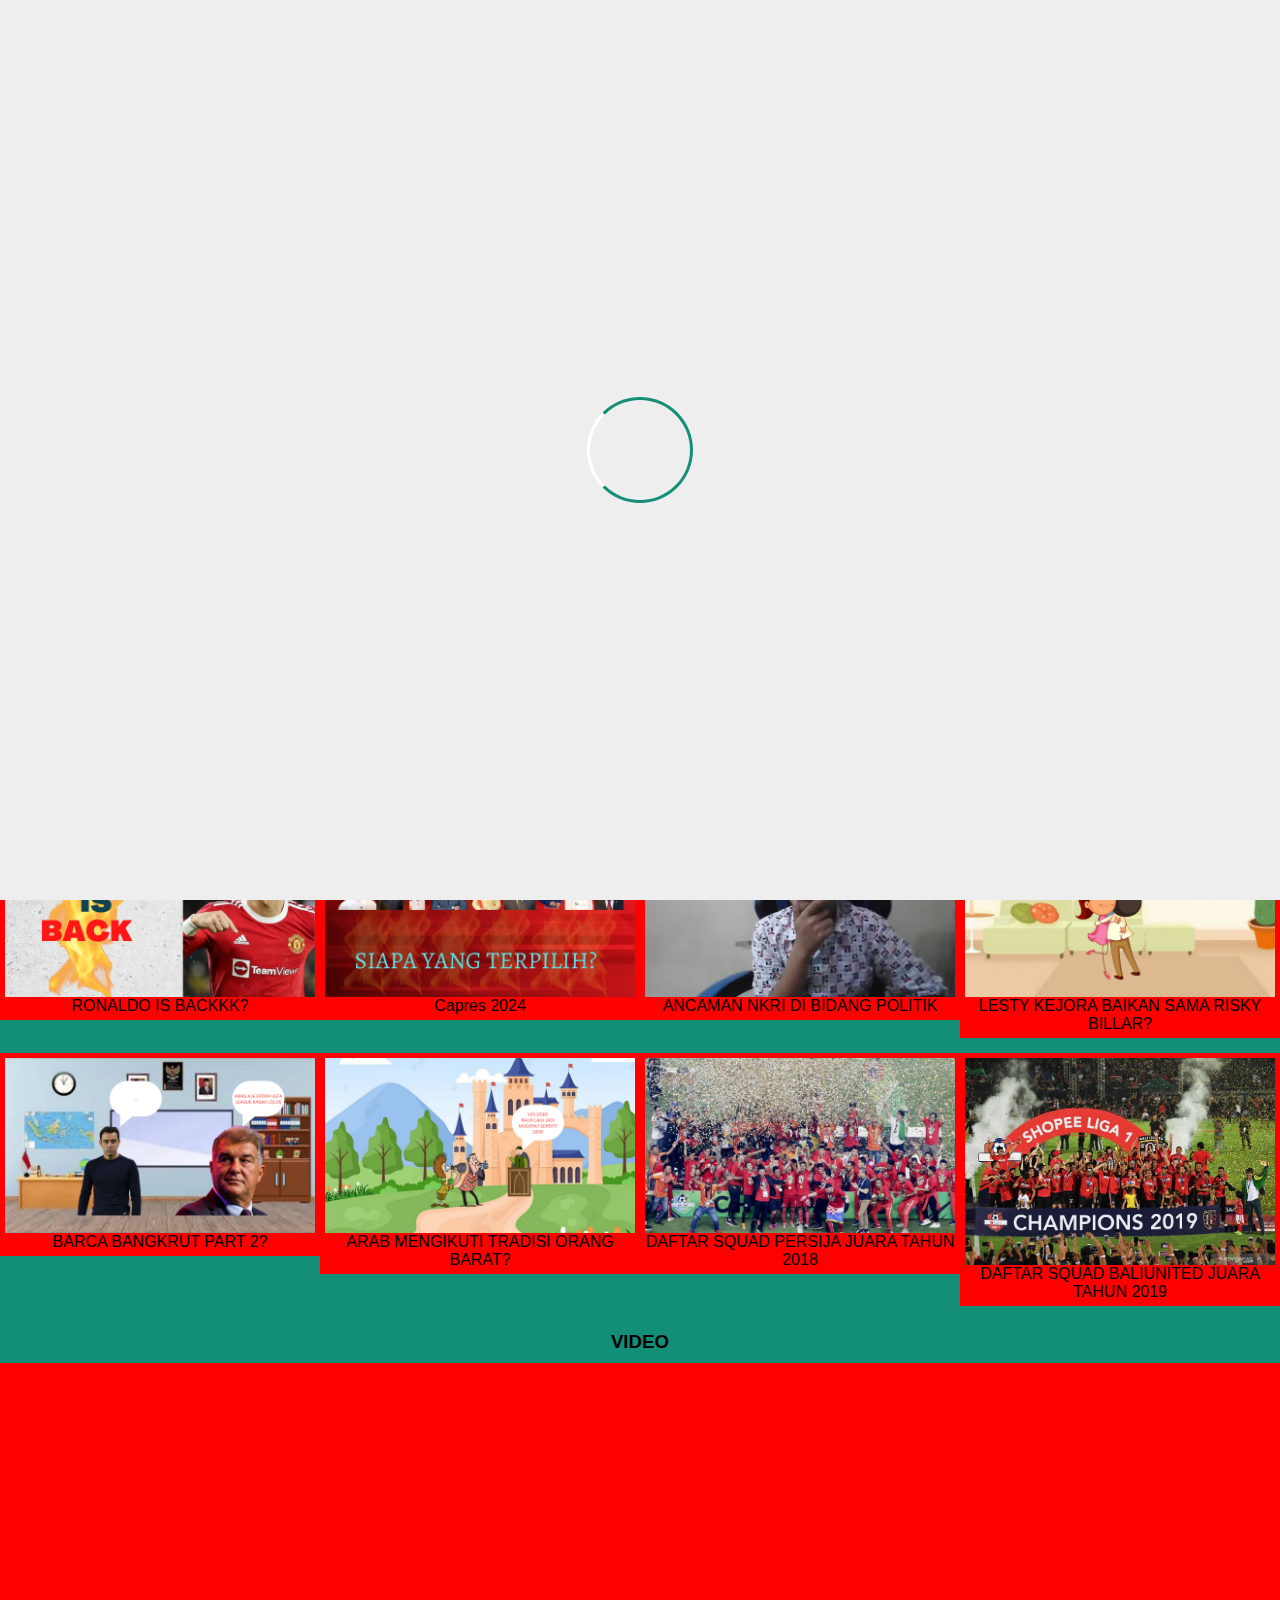
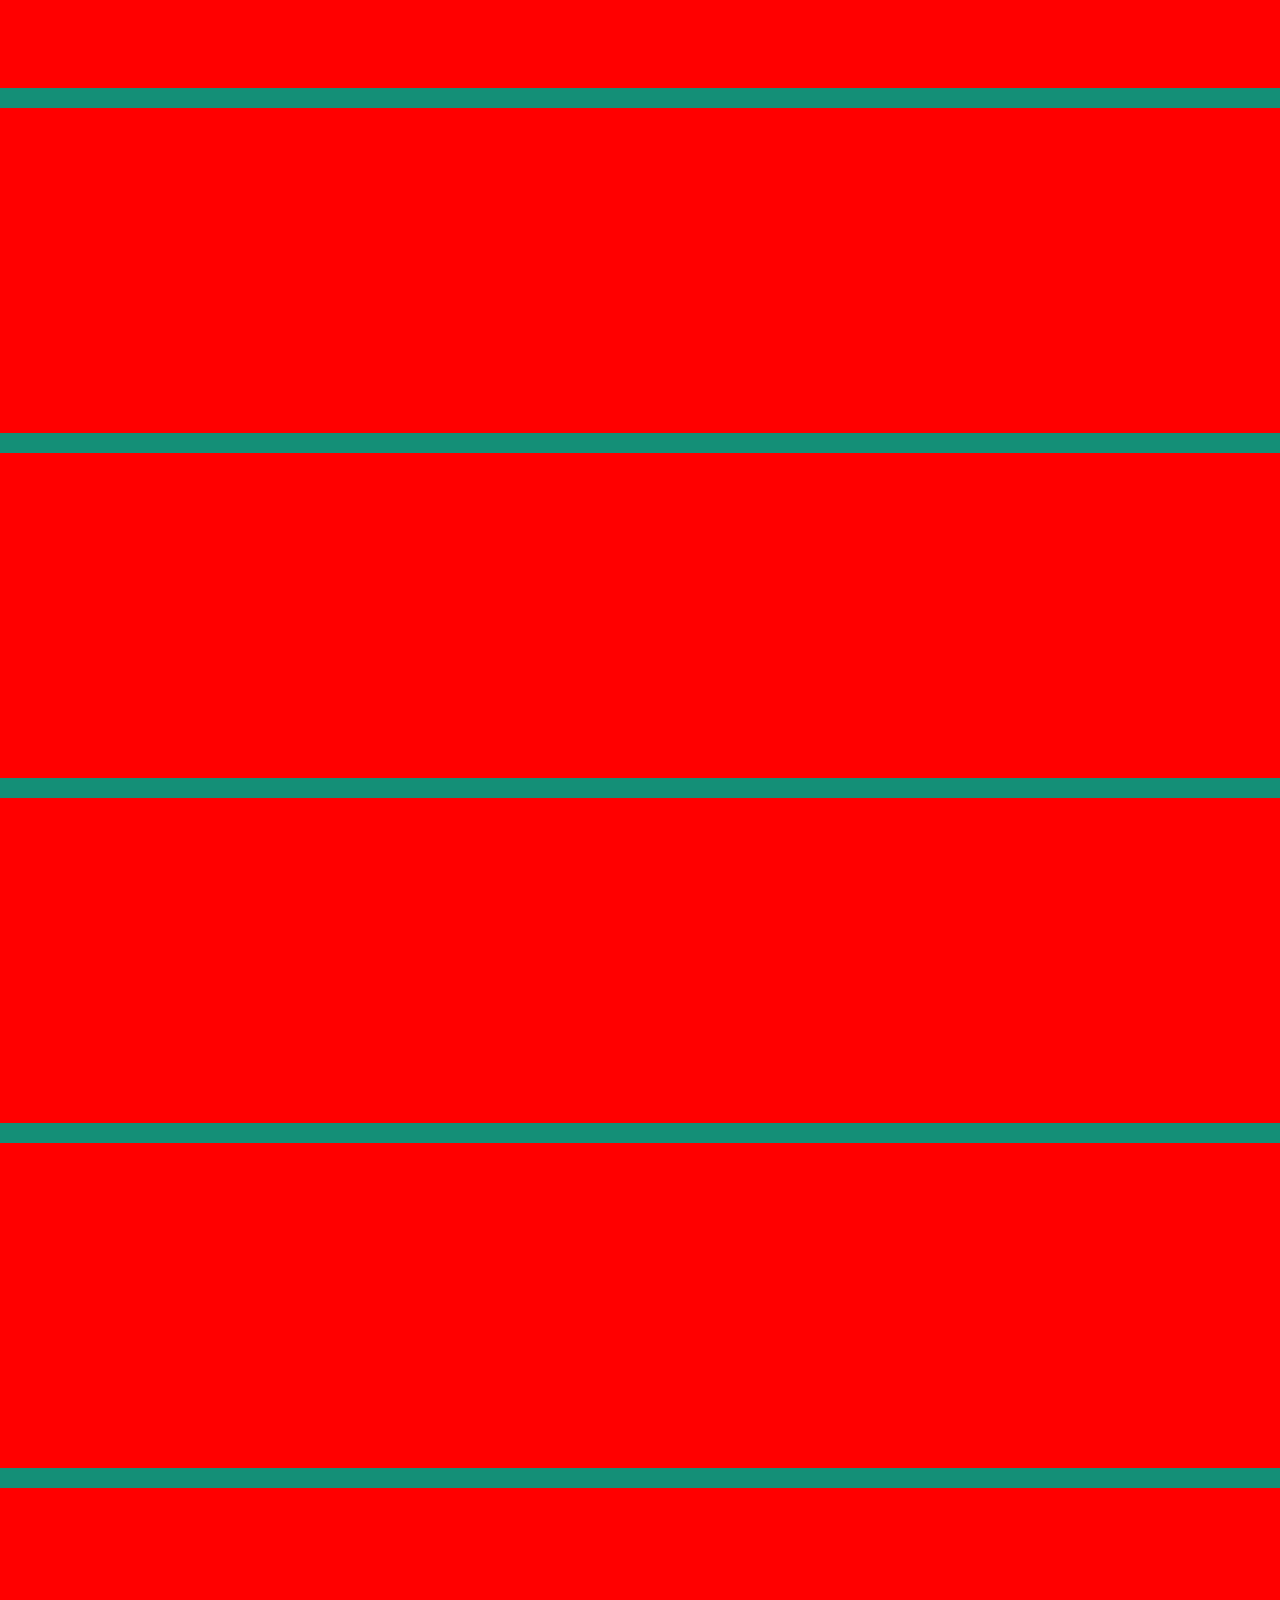
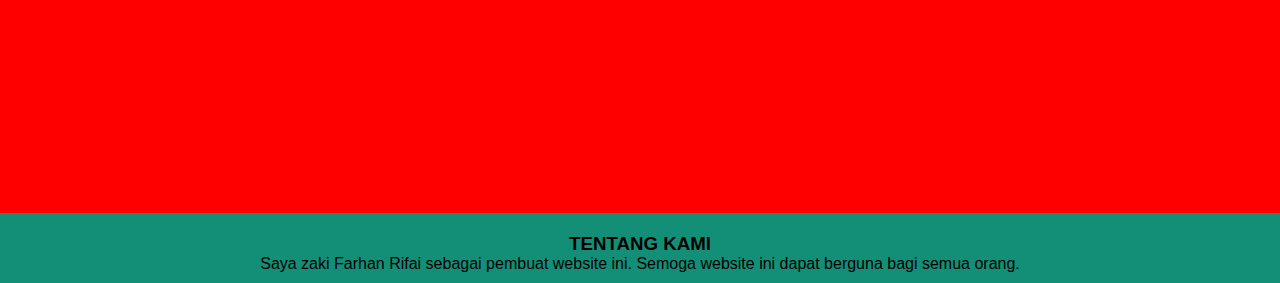
<file: index.html>
<html>
    <head>
        <meta charset="utf-8">
        <meta name="viewport" content="width=device-width, initial-scale=1">
        <title>YT ZF GAMING</title>
        <link rel="stylesheet" type="text/css" href="css/style.css"> 
        <link rel="stylesheet" type="text/css" href="https://cdnjs.cloudflare.com/ajax/libs/font-awesome/6.2.0/css/all.min.css">
        <script src="https://code.jquery.com/jquery-3.6.1.min.js" integrity="sha256-o88AwQnZB+VDvE9tvIXrMQaPlFFSUTR+nldQm1LuPXQ=" crossorigin="anonymous"></script>
    </head>
    <body>
        <div class="bg-loader">
            <div class="loader"></div>
        </div>

        <div class="medsos">
           <div class="container">
              <ul> 
                <li><a href="#"><i class="fa-brands fa-facebook"></i></a></li>
                <li><a href="https://www.youtube.com/channel/UCWERu6QM6UQXnsrnfQktFSQ"><i class="fa-brands fa-youtube"></i></a></li>
                <li><a href="#"><i class="fa-brands fa-instagram"></i></a></li>
              </ul>
           </div>
        </div>
        <header>
            <div class="container">
                <h1><a href="index.html">YT ZF GAMING</a></h1>
                <ul>
                    <li class="active"><a href="index.html">HOME</a></li>
                    <li><a href="berita.html">BERITA</a></li>
                    <li><a href="video.html">VIDEO</a></li>
                    <li><a href="tentangkami.html">TENTANG KAMI</a></li>
                </ul>
            </div>
        </header>

        <section class="banner">
            <h2>Welcome to my website</h2>
        </section>

        <section class="berita">
            <div class="container"></div>
            <h3>BERITA</h3>
            <div class="col-4">
                <a href="beritaronaldo.html">
                    <img src="asset/mu.png">
                    <span>RONALDO IS BACKKK?</span>
                </a>
            </div>

            <div class="col-4">
                <a href="beritacapres.html">
                    <img src="asset/CAPRES 2024.png">
                    <span>Capres 2024</span>
                </a>
            </div>

            <div class="col-4">
                <a href="beritaancamannkri.html">
                    <img src="asset/mq1.webp">
                    <span>ANCAMAN NKRI DI BIDANG POLITIK </span>
                </a>
            </div>

            <div class="col-4">
                <a href="beritalesty.html">
                    <img src="asset/risky billar.png">
                    <span>LESTY KEJORA BAIKAN SAMA RISKY BILLAR?</span>
                </a>           
            </div>

            <div class="col-4">
                <a href="beritabarca.html">
                    <img src="asset/barca.png">
                    <span>BARCA BANGKRUT PART 2?</span>
                </a>
            </div>

            <div class="col-4">
                <a href="beritaarab.html">
                    <img src="asset/arab.png">
                    <span>ARAB MENGIKUTI TRADISI ORANG BARAT?</span>
                </a>
            </div>

            <div class="col-4">
                <a href="beritapersija.html">
                    <img src="asset/persija.jpeg">
                    <span>DAFTAR SQUAD PERSIJA JUARA TAHUN 2018</span>
                </a>
            </div>

            <div class="col-4">
                <a href="beritabali.html">
                    <img src="asset/bali.jpg">
                    <span>DAFTAR SQUAD BALIUNITED JUARA TAHUN 2019</span>
                </a>
            </div>
        </section>

        <section class="video">
            <div class="container"></div>
            <h3>VIDEO</h3>
            <div class="col-5">
                <a href="">
                    <iframe width="560" height="315" src="https://www.youtube.com/embed/956s4aoU8T8" title="YouTube video player" frameborder="0" allow="accelerometer; autoplay; clipboard-write; encrypted-media; gyroscope; picture-in-picture" allowfullscreen></iframe>
                </a>
            </div>
            <div class="col-5">
                <a href="">
                    <iframe width="560" height="315" src="https://www.youtube.com/embed/5KJbfVk_378" title="YouTube video player" frameborder="0" allow="accelerometer; autoplay; clipboard-write; encrypted-media; gyroscope; picture-in-picture" allowfullscreen></iframe>
                </a>
            </div>
            <div class="col-5">
                <a href="">
                    <iframe width="560" height="315" src="https://www.youtube.com/embed/qS1G96sjR0w" title="YouTube video player" frameborder="0" allow="accelerometer; autoplay; clipboard-write; encrypted-media; gyroscope; picture-in-picture" allowfullscreen></iframe>
                </a>
            </div>
            <div class="col-5">
                <a href="">
                    <iframe width="560" height="315" src="https://www.youtube.com/embed/-eLcybz4a-Q" title="YouTube video player" frameborder="0" allow="accelerometer; autoplay; clipboard-write; encrypted-media; gyroscope; picture-in-picture" allowfullscreen></iframe>
                </a>
            </div>
            <div class="col-5">
                <a href="">
                    <iframe width="560" height="315" src="https://www.youtube.com/embed/WLFjy0ng3jM" title="YouTube video player" frameborder="0" allow="accelerometer; autoplay; clipboard-write; encrypted-media; gyroscope; picture-in-picture" allowfullscreen></iframe>
                </a>
            </div>
            <div class="col-5">
                <a href="">
                    <iframe width="560" height="315" src="https://www.youtube.com/embed/gnER1y_ZjmU" title="YouTube video player" frameborder="0" allow="accelerometer; autoplay; clipboard-write; encrypted-media; gyroscope; picture-in-picture" allowfullscreen></iframe>
                </a>
            </div>
            <div class="col-5">
                <a href="">
                    <iframe width="560" height="315" src="https://www.youtube.com/embed/5X0oBlM9BLc" title="YouTube video player" frameborder="0" allow="accelerometer; autoplay; clipboard-write; encrypted-media; gyroscope; picture-in-picture" allowfullscreen></iframe>                </a>
            </div>
            <div class="col-5">
                <a href="">
                    <iframe width="560" height="315" src="https://www.youtube.com/embed/BdK6mkuXHDU" title="YouTube video player" frameborder="0" allow="accelerometer; autoplay; clipboard-write; encrypted-media; gyroscope; picture-in-picture" allowfullscreen></iframe>
            </div>
            <div class="col-5">
                <a href="">
                    <iframe width="560" height="315" src="https://www.youtube.com/embed/7YsBcDqOoFM" title="YouTube video player" frameborder="0" allow="accelerometer; autoplay; clipboard-write; encrypted-media; gyroscope; picture-in-picture" allowfullscreen></iframe>
                </a>
            </div>
            <div class="col-5">
                <a href="">
                    <iframe width="560" height="315" src="https://www.youtube.com/embed/qBaZ_fW-xcE" title="YouTube video player" frameborder="0" allow="accelerometer; autoplay; clipboard-write; encrypted-media; gyroscope; picture-in-picture" allowfullscreen></iframe>
                </a>
            </div>
            <div class="col-5">
                <a href="">
                    <iframe width="560" height="315" src="https://www.youtube.com/embed/bUBTjmoJ6lA" title="YouTube video player" frameborder="0" allow="accelerometer; autoplay; clipboard-write; encrypted-media; gyroscope; picture-in-picture" allowfullscreen></iframe>                </a>
            </div>
            <div class="col-5">
                <a href="">
                    <iframe width="560" height="315" src="https://www.youtube.com/embed/I41B1plolEk" title="YouTube video player" frameborder="0" allow="accelerometer; autoplay; clipboard-write; encrypted-media; gyroscope; picture-in-picture" allowfullscreen></iframe>                </a>
            </div>
        </section>
        
        <section class="tentangkami">
            <div class="container"></div>
            <h3>TENTANG KAMI</h3> 
            <p>Saya zaki Farhan Rifai sebagai pembuat website ini. Semoga website ini dapat berguna bagi semua orang.</p>
        </section>

        <script type="text/javascript">
            $(document).ready(function(){
                $(".bg-loader").hide();
            })
        </script>
    </body>
</html>
</file>
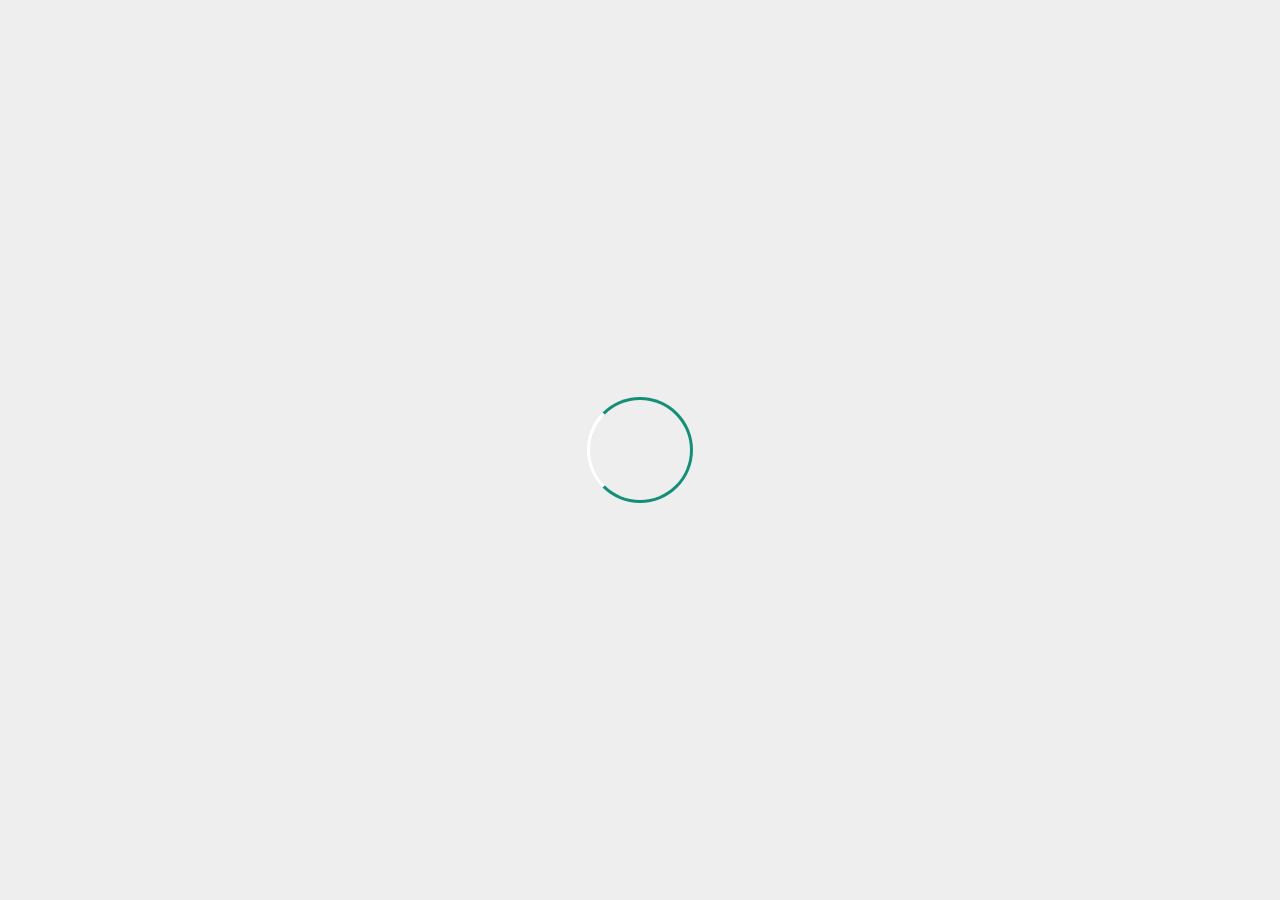
<file: berita.html>
<html>
    <head>
        <meta charset="utf-8">
        <meta name="viewport" content="width=device-width, initial-scale=1">
        <title>YT ZF GAMING</title>
        <link rel="stylesheet" type="text/css" href="css/style.css"> 
        <link rel="stylesheet" type="text/css" href="https://cdnjs.cloudflare.com/ajax/libs/font-awesome/6.2.0/css/all.min.css">
        <script src="https://code.jquery.com/jquery-3.6.1.min.js" integrity="sha256-o88AwQnZB+VDvE9tvIXrMQaPlFFSUTR+nldQm1LuPXQ=" crossorigin="anonymous"></script>
    </head>
    <body>
        <div class="bg-loader">
            <div class="loader"></div>
        </div>

        <div class="medsos">
           <div class="container">
              <ul> 
                <li><a href="#"><i class="fa-brands fa-facebook"></i></a></li>
                <li><a href="https://www.youtube.com/channel/UCWERu6QM6UQXnsrnfQktFSQ"><i class="fa-brands fa-youtube"></i></a></li>
                <li><a href="#"><i class="fa-brands fa-instagram"></i></a></li>
              </ul>
           </div>
        </div>
        <header>
            <div class="container">
                <h1><a href="index.html">YT ZF GAMING</a></h1>
                <ul>
                    <li class="active"><a href="index.html">HOME</a></li>
                    <li><a href="berita.html">BERITA</a></li>
                    <li><a href="video.html">VIDEO</a></li>
                    <li><a href="tentangkami.html">TENTANG KAMI</a></li>
                </ul>
            </div>
        </header>

        <section class="label">
            <div class="container">
                <p>Home/Berita</p>
            </div>
        </section>
        
        <section class="berita">
            <div class="container"></div>
            <h3>BERITA</h3>
            <div class="col-4">
                <a href="beritaronaldo.html">
                    <img src="asset/mu.png">
                    <span>RONALDO IS BACKKK?</span>
                </a>
            </div>

            <div class="col-4">
                <a href="beritacapres.html">
                    <img src="asset/CAPRES 2024.png">
                    <span>Capres 2024</span>
                </a>
            </div>

            <div class="col-4">
                <a href="beritaancamannkri.html">
                    <img src="asset/mq1.webp">
                    <span>ANCAMAN NKRI DI BIDANG POLITIK </span>
                </a>
            </div>

            <div class="col-4">
                <a href="beritalesty.html">
                    <img src="asset/risky billar.png">
                    <span>LESTY KEJORA BAIKAN SAMA RISKY BILLAR?</span>
                </a>           
            </div>

            <div class="col-4">
                <a href="beritabarca.html">
                    <img src="asset/barca.png">
                    <span>BARCA BANGKRUT PART 2?</span>
                </a>
            </div>

            <div class="col-4">
                <a href="beritaarab.html">
                    <img src="asset/arab.png">
                    <span>ARAB MENGIKUTI TRADISI ORANG BARAT?</span>
                </a>
            </div>

            <div class="col-4">
                <a href="beritapersija.html">
                    <img src="asset/persija.jpeg">
                    <span>DAFTAR SQUAD PERSIJA JUARA TAHUN 2018</span>
                </a>
            </div>

            <div class="col-4">
                <a href="beritabali.html">
                    <img src="asset/bali.jpg">
                    <span>DAFTAR SQUAD ITALIA JUARA TAHUN 2020</span>
                </a>
            </div>
        </section>

        </section>

        <script type="text/javascript">
            $(document).ready(function(){
                $(".bg-loader").hide();
            })
        </script>
    </body>
</html>
</file>
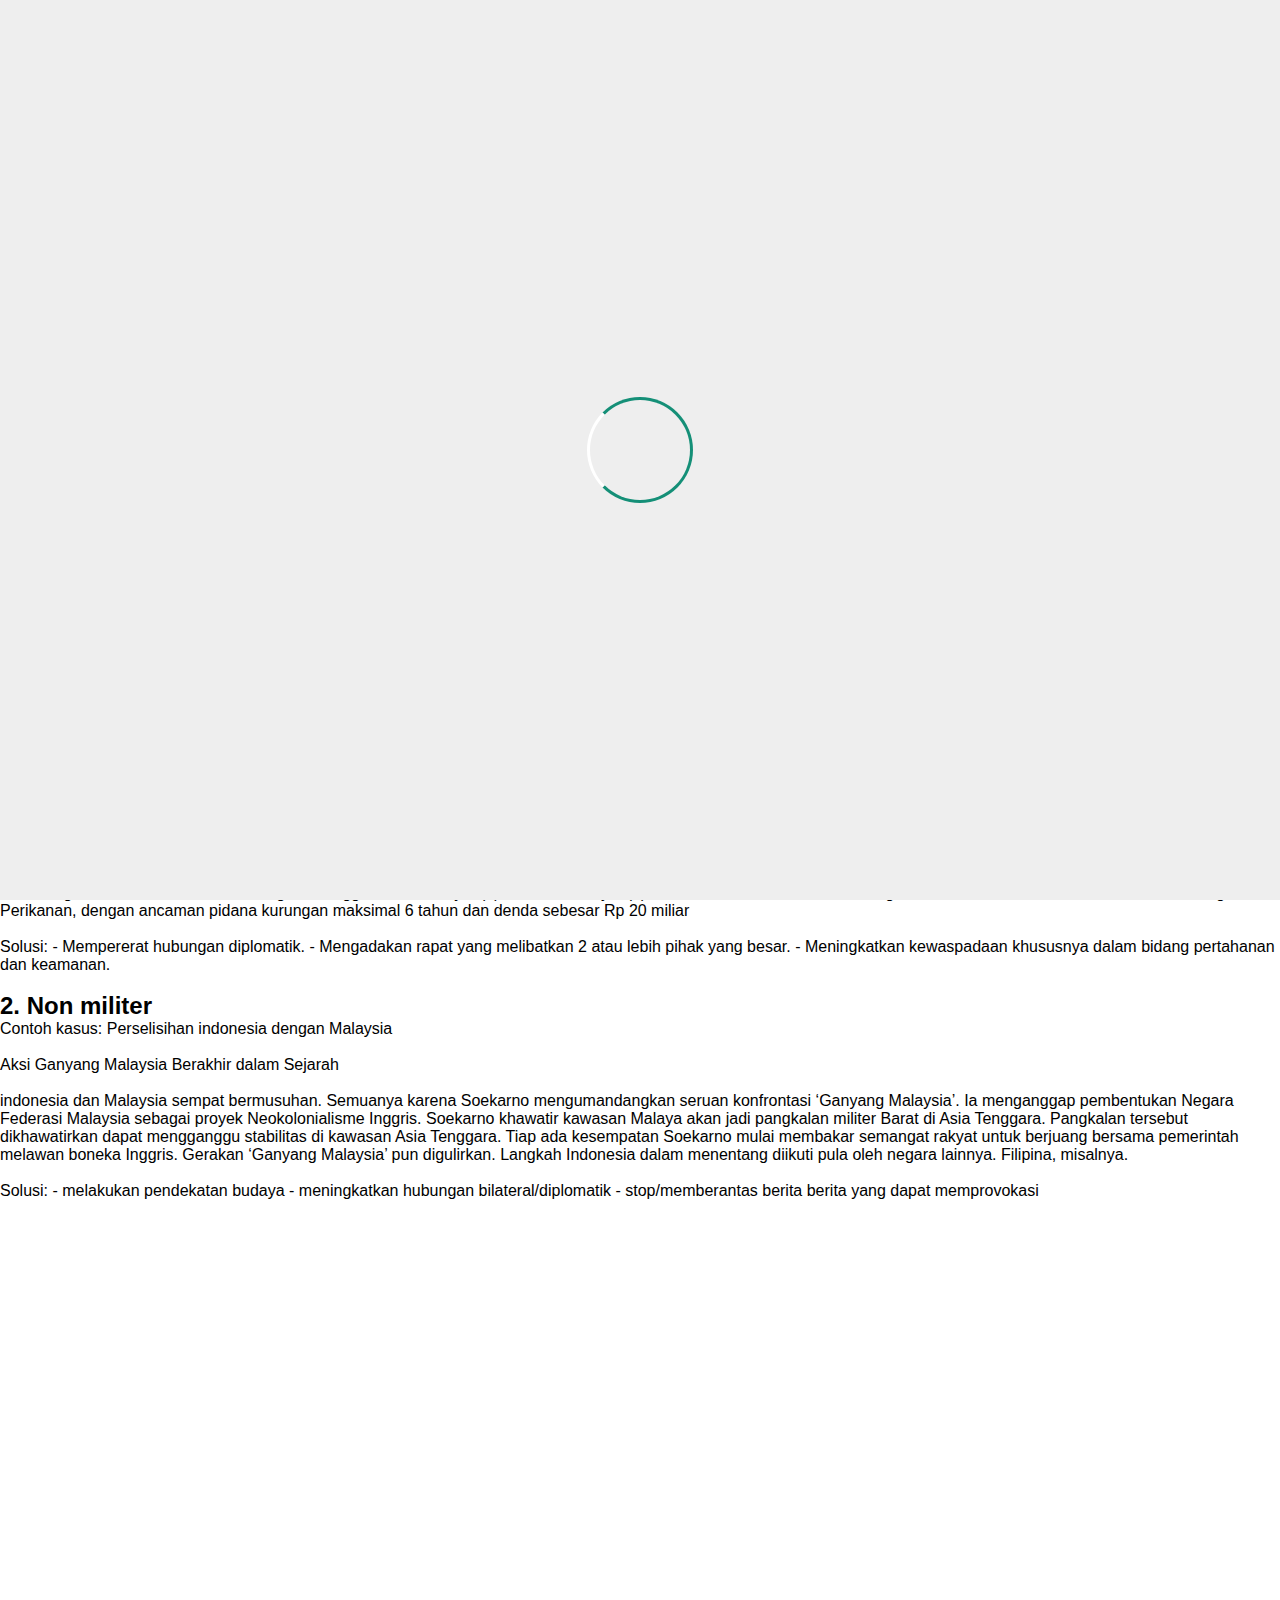
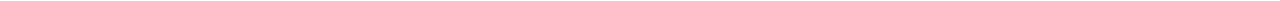
<file: beritaancamannkri.html>
<html>
    <head>
        <meta charset="utf-8">
        <meta name="viewport" content="width=device-width, initial-scale=1">
        <title>ANCAMAN NKRI DI BIDANG POLITIK</title>
        <link rel="stylesheet" type="text/css" href="css/style.css"> 
        <link rel="stylesheet" type="text/css" href="https://cdnjs.cloudflare.com/ajax/libs/font-awesome/6.2.0/css/all.min.css">
        <script src="https://code.jquery.com/jquery-3.6.1.min.js" integrity="sha256-o88AwQnZB+VDvE9tvIXrMQaPlFFSUTR+nldQm1LuPXQ=" crossorigin="anonymous"></script>
    </head>
    <body>
        <div class="bg-loader">
            <div class="loader"></div>
        </div>

        <div class="medsos">
           <div class="container">
              <ul> 
                <li><a href="https://www.facebook.com/profile.php?id=100087425594688"><i class="fa-brands fa-facebook"></i></a></li>
                <li><a href="https://www.youtube.com/channel/UCWERu6QM6UQXnsrnfQktFSQ"><i class="fa-brands fa-youtube"></i></a></li>
                <li><a href="#"><i class="fa-brands fa-instagram"></i></a></li>
              </ul>
           </div>
        </div>
        <header>
            <div class="container">
                <h1><a href="index.html">YT ZF GAMING</a></h1>
                <ul>
                    <li class="active"><a href="index.html">HOME</a></li>
                    <li><a href="berita.html">BERITA</a></li>
                    <li><a href="video.html">VIDEO</a></li>
                    <li><a href="tentangkami.html">TENTANG KAMI</a></li>
                </ul>
            </div>
        </header>
       
        <section class="berita1">
            <div class="container"></div>
            <h3>ANCAMAN NKRI DI BIDANG POLITIK </h3> 
            <br>
            <h1>Ancaman terhadap NKRI dibidang politik dari dalam negri</h1>
            <h2>1. Militer</h2>
            <p>Contoh kasus: kudeta</p>
            <br>
            <p>                  Peristiwa 3 Juli 1946, Upaya Kudeta Pertama di Indonesia </p>
            <br>
            <p>Kala itu, para politisi dan pejuang Indonesia terpecah ke dalam dua kubu. Kubu pertama mendukung langkah diplomasi dengan Belanda, Sedangkan kelompok oposisi, yang memilih untuk mempertahankan kemerdekaan secara militer. Kisruh antara dua kubu meruncing pada pertengahan 1946, yang menimbulkan meletusnya Peristiwa 3 Juli 1946. Peristiwa 3 Juli 1946 adalah upaya kudeta pertama di Indonesia yang dilakukan oleh kalangan republik sendiri, tepatnya oleh kelompok Persatuan Perjuangan. Upaya kudeta Persatuan Perjuangan dilatarbelakangi oleh ketidakpuasan atas kepemimpinan Perdana Menteri Sutan Sjahrir yang dinilai terlalu senang berdiplomasi.  </p>
            <br>
            <p>Solusi:  presiden perlu menggunakan mandat yang diberikan rakyat dengan cara meningkatkan kesejahteraan</p>
            <br>
            <h2>2. Non militer</h1>
            <p>     Contoh kasus: Harga bbm naik </p>
            <br>
            <p>Naik-Turun Harga BBM Sejak Jokowi Jadi Presiden   </p>
            <br>
            <p>pemerintah resmi mengumumkan kenaikan harga produk Bahan Bakar Minyak (BBM) penugasan, subsidi, hingga non subsidi. Penyesuaian harga BBM tersebut berlaku sejak Sabtu (3/9/2022) pukul 14.30 WIB kemarin. Pengumuman kenaikan harga BBM saat ini terbilang cukup mendadak. Pengumuman disampaikan pada Sabtu pukul 13.30 WIB dan langsung berlaku satu jam setelahnya.  Kini harga Pertalite resmi naik dari Rp 7.650 kini menjadi Rp 10.000 per liter, Pertamax naik dari dari Rp 12.500 menjadi Rp 14.500 per liter, dan Solar subsidi naik dari Rp 5.150 menjadi Rp 6.800 per liter. </p>
            <br>
            <p>Solusi: - Pemerintah secara transparan menunjukkan biaya produksi BBM sehingga masyarakat bisa memprediksi kenaikan harga BBM sesuai pendapatan mereka.              
                - Pemerintah bisa menyiapkan energi alternatif lain sebagai pengganti BBM dengan harga terjangkau.        
               - Pemerintah menaikan gaji masyarakt kecil tidak korupsi tidak terulangi kembali pada masa yang akan datang.   </p>
            <br>
            <h1>Ancaman terhadap NKRI dibidang politik dari luar negri</h1>
            <h2>1. Militer</h2>
            <p>Contoh kasus: Sabotase</p>
            <br>
            <p>                    TNI AL Tangkap 2 Kapal Vietnam Bermuatan 15 Ton Ikan di Laut Natuna Utara </p>
            <br>
            <p>TNI Angkatan Laut melalui kapal perang Republik Indonesia (KRI) Cut Nyak Dien-375 menangkap dua kapal ikan asing berbendera Vietnam di Zona Ekonomi Eksklusif Indonesia (ZEEI) di Laut Natuna Utara, Kepulauan Riau, Minggu (24/7/2022). Kedua kapal tersebut ditangkap TNI AL karena diduga melakukan penangkapan ikan secara ilegal. Kedua kapal ikan asing berbendera Vietnam ini diduga melanggar Pasal 93 ayat (2) Jo Pasal 27 ayat (2) UU Nomor 45 Tahun 2009 tentang Perubahan UU Nomor 31 Tahun 2004 tentang Perikanan, dengan ancaman pidana kurungan maksimal 6 tahun dan denda sebesar Rp 20 miliar  </p>
            <br>
            <p>Solusi: - Mempererat hubungan diplomatik.
                - Mengadakan rapat yang melibatkan 2 atau lebih pihak yang besar.
                - Meningkatkan kewaspadaan khususnya dalam bidang pertahanan dan keamanan.
            </p>
            <br>
            <h2>2. Non militer</h1>
            <p>          Contoh kasus: Perselisihan indonesia dengan Malaysia  </p>
            <br>
            <p>Aksi Ganyang Malaysia Berakhir dalam Sejarah   </p>
            <br>
            <p>indonesia dan Malaysia sempat bermusuhan. Semuanya karena Soekarno mengumandangkan seruan konfrontasi ‘Ganyang Malaysia’. Ia menganggap pembentukan Negara Federasi Malaysia sebagai proyek Neokolonialisme Inggris. Soekarno khawatir kawasan Malaya akan jadi pangkalan militer Barat di Asia Tenggara. Pangkalan tersebut dikhawatirkan dapat mengganggu stabilitas di kawasan Asia Tenggara. Tiap ada kesempatan Soekarno mulai membakar semangat rakyat untuk berjuang bersama pemerintah melawan boneka Inggris. Gerakan ‘Ganyang Malaysia’ pun digulirkan. Langkah Indonesia dalam menentang diikuti pula oleh negara lainnya. Filipina, misalnya. </p>
            <br>
            <p> Solusi: - melakukan pendekatan budaya
                - meningkatkan hubungan bilateral/diplomatik
                - stop/memberantas berita berita yang dapat memprovokasi
            </p>
            <br>
            <br>
            <a href="">
                <iframe width="560" height="315" src="https://www.youtube.com/embed/qS1G96sjR0w" title="YouTube video player" frameborder="0" allow="accelerometer; autoplay; clipboard-write; encrypted-media; gyroscope; picture-in-picture" allowfullscreen></iframe>
            </a>
        </section>

        <script type="text/javascript">
            $(document).ready(function(){
                $(".bg-loader").hide();
            })
        </script>
    </body>
</html>
</file>
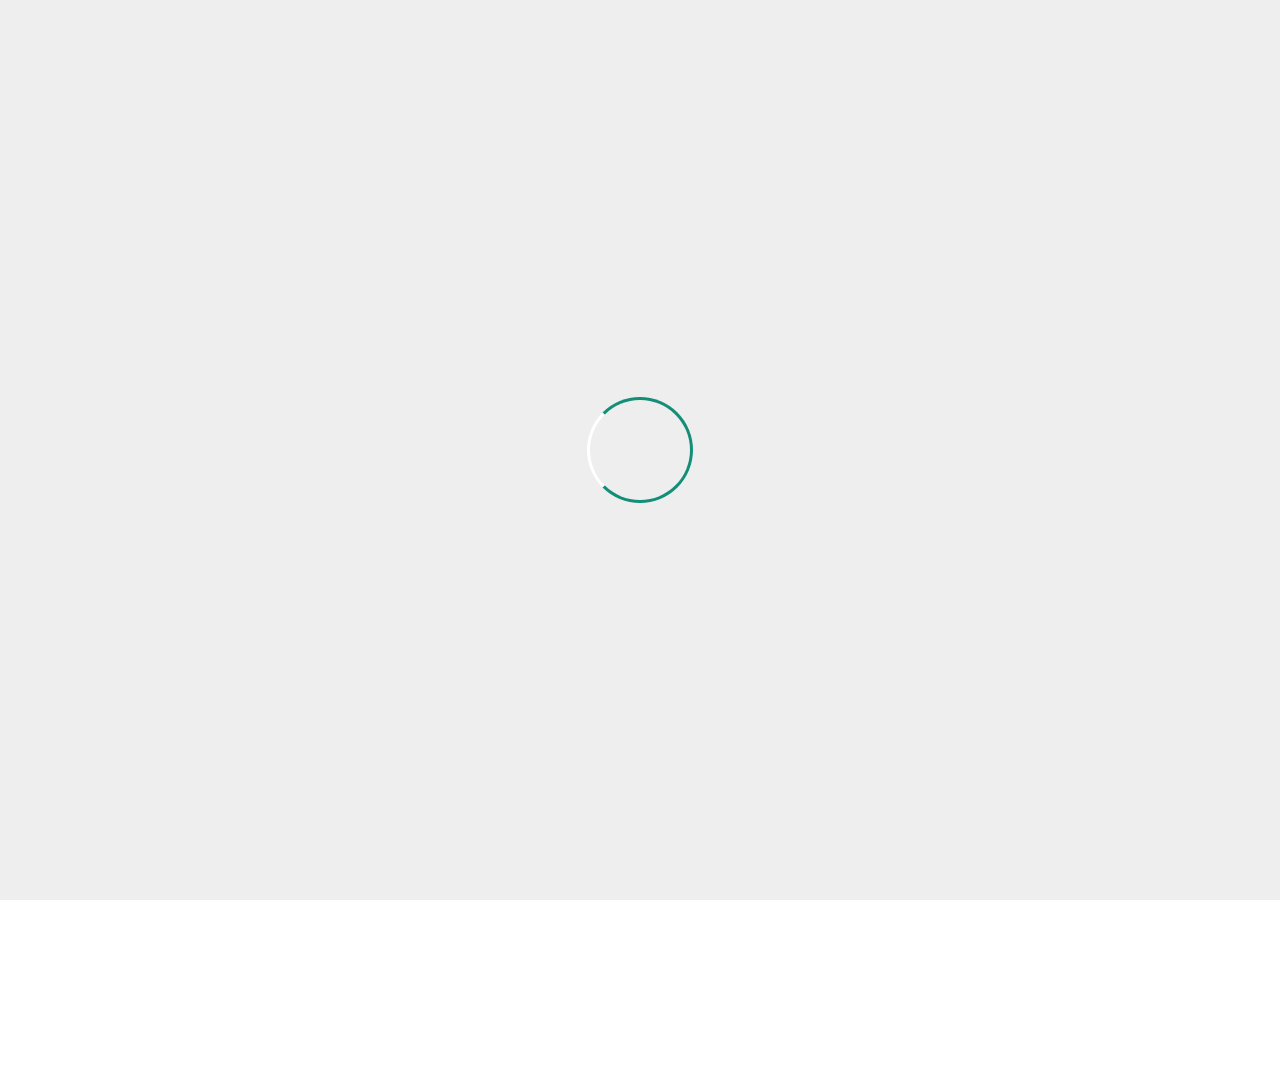
<file: beritaarab.html>
<html>
    <head>
        <meta charset="utf-8">
        <meta name="viewport" content="width=device-width, initial-scale=1">
        <title>ARAB MENGIKUTI TRADISI ORANG BARAT?</title>
        <link rel="stylesheet" type="text/css" href="css/style.css"> 
        <link rel="stylesheet" type="text/css" href="https://cdnjs.cloudflare.com/ajax/libs/font-awesome/6.2.0/css/all.min.css">
        <script src="https://code.jquery.com/jquery-3.6.1.min.js" integrity="sha256-o88AwQnZB+VDvE9tvIXrMQaPlFFSUTR+nldQm1LuPXQ=" crossorigin="anonymous"></script>
    </head>
    <body>
        <div class="bg-loader">
            <div class="loader"></div>
        </div>

        <div class="medsos">
           <div class="container">
              <ul> 
                <li><a href="#"><i class="fa-brands fa-facebook"></i></a></li>
                <li><a href="https://www.youtube.com/channel/UCWERu6QM6UQXnsrnfQktFSQ"><i class="fa-brands fa-youtube"></i></a></li>
                <li><a href="#"><i class="fa-brands fa-instagram"></i></a></li>
              </ul>
           </div>
        </div>
        <header>
            <div class="container">
                <h1><a href="index.html">YT ZF GAMING</a></h1>
                <ul>
                    <li class="active"><a href="index.html">HOME</a></li>
                    <li><a href="berita.html">BERITA</a></li>
                    <li><a href="video.html">VIDEO</a></li>
                    <li><a href="tentangkami.html">TENTANG KAMI</a></li>
                </ul>
            </div>
        </header>
       
        <section class="berita1">
            <div class="container"></div>
            <h3>ARAB MENGIKUTI TRADISI ORANG BARAT?</h3> 
            <br>
            <h1>1. konser pesta besar </h1>
            <p>Acara ini di gelar di hari rabu 20 oktober 2021 di Riyadh. Acara ini menampilkan penampilan sepeda roda dua kustom Harley-Davidson, kembang api, dan konser yang di rapper asal Kuba-Amerika, Pitbull.</p>
            <br>
            <p>Begini tanggapan Ketua Dewan Direksi Otoritas Hiburan Umum (GEA) Arab Saudi, Turki Al-Sheikh, "Slogan kami di Riyadh Season pertama adalah 'Imagine' dan di musim kedua ini slogan kami adalah 'Imagine More' apakah Anda percaya sekarang? Tentu saja, Anda melakukannya," katanya, sebagaimana dikutip dari Arab News, dikutip Kamis (21/10/2021). "Selama kita memiliki pemimpin yang menginspirasi yang mendukung setiap Saudi untuk meningkatkan batas ambisi mereka dan mencapai impian mereka... pada akhirnya, selamat datang di Riyadh Season." </p>
            <br>
            <p>Namun sayang, konser ini banyak di komentari netizen lantaranya banyak laki- laki dan perempuan Bersatu dan berkumpul. Dan juga ada perempuan yang tidak pakai jilbab  </p>
            <br>
            <br>
            <h1>2. Perayaan hallowen</h1>
            <p>Acara ini di gelar di hari kamis dan jumat. Acara ini diadakan sebagai bagian dari Riyadh Season yang sedang berlangsung di ibu kota Saudi. </p>
            <br>
            <p>orang-orang yang bersuka ria mengenakan kostum menakutkan dan pakaian mewah serta berpose untuk gambar yang telah dibagikan secara luas di media sosial.   </p>
            <br>
            <p>Begini tanggapan arabnews "Sementara Halloween telah lama dijauhi di Teluk, para peserta di acara tersebut menggambarkan acara itu sebagai bentuk hiburan yang tidak berbahaya." "Ini adalah perayaan besar, jujur, dan ada semangat kegembiraan ...Dalam hal haram atau halal, saya tidak tahu tentang itu," kata salah satu peserta perayaan yang tak disebutkan namanya. "Kami merayakannya hanya untuk bersenang-senang dan tidak ada yang lain. Kami tidak percaya pada apa pun," lanjut dia, yang mengambil bagian dalam perayaan Halloween untuk pertama kalinya, seperti dikutip dari Middle East Monitor, Senin (31/10/2022).  </p>
            <br>
            <p>Namun lagi lagi perayaan ini di komentari banyak netizen. "Perayaan Halloween di Riyadh, Arab Saudi. GEA Saudi mengadakan acara yang disebut "Scary Weekend", sementara perayaan Maulid masih dilarang," tulis pemilik akun @Musa_Maliki di Twitter. Selain itu ada satu lagi yaitu, "Muslim di Saudi merayakan Halloween. Apa yang terjadi, apa yang terjadi di Saudi? Benar-benar gila," tulis pemilik akun Bilal Gani.  </p>
            <br>
            <br>
            <a href="">
                <iframe width="560" height="315" src="https://www.youtube.com/embed/gnER1y_ZjmU" title="YouTube video player" frameborder="0" allow="accelerometer; autoplay; clipboard-write; encrypted-media; gyroscope; picture-in-picture" allowfullscreen></iframe>
            </a>
        </section>

        <script type="text/javascript">
            $(document).ready(function(){
                $(".bg-loader").hide();
            })
        </script>
    </body>
</html>
</file>
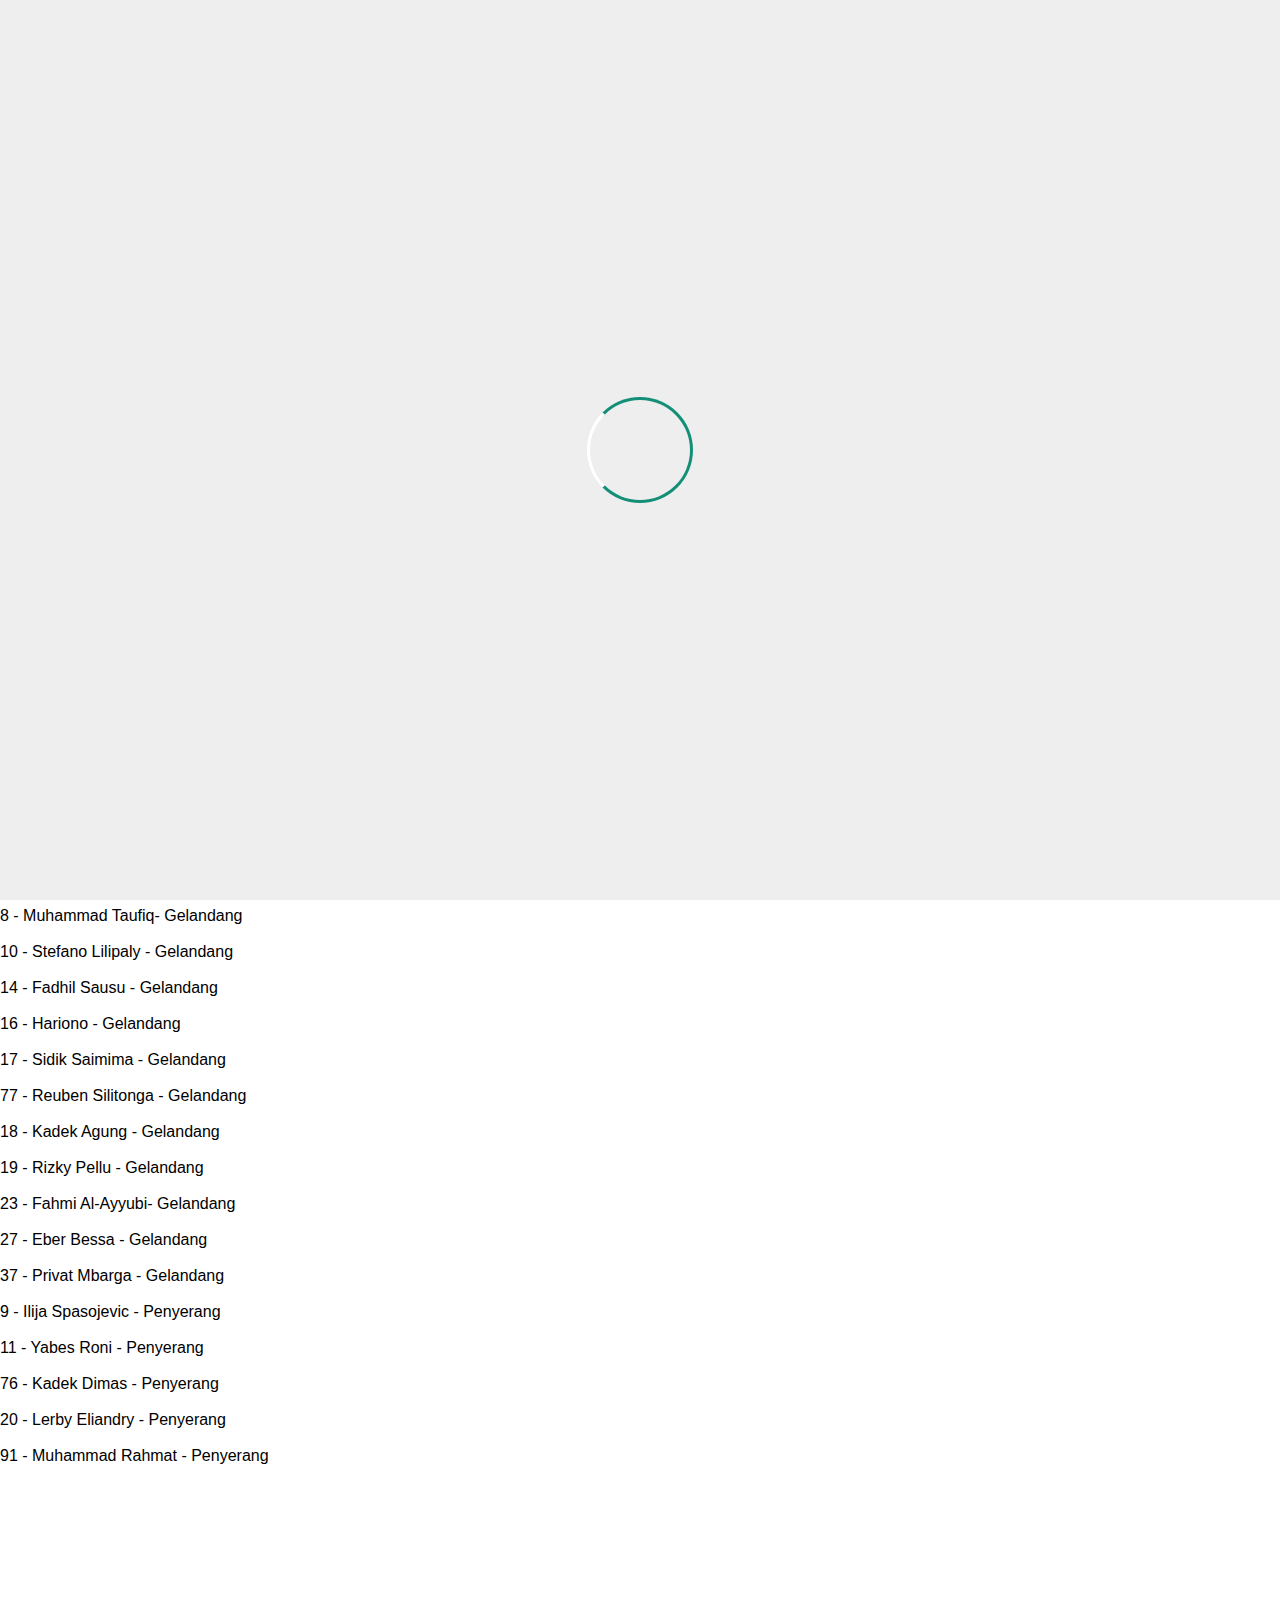
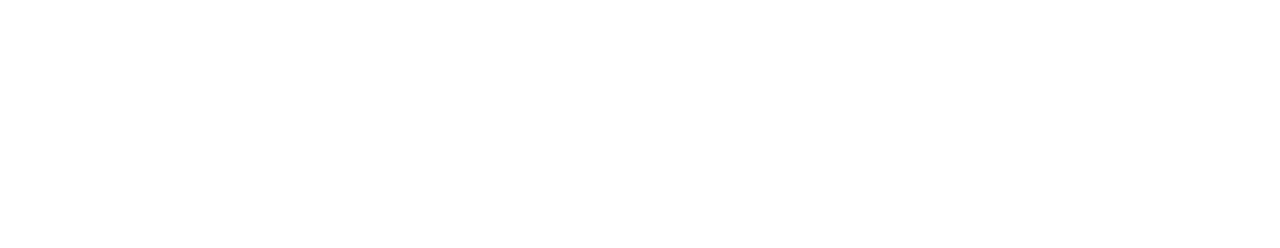
<file: beritabali.html>
<html>
    <head>
        <meta charset="utf-8">
        <meta name="viewport" content="width=device-width, initial-scale=1">
        <title>DAFTAR SQUAD BALIUNITED TAHUN 2019</title>
        <link rel="stylesheet" type="text/css" href="css/style.css"> 
        <link rel="stylesheet" type="text/css" href="https://cdnjs.cloudflare.com/ajax/libs/font-awesome/6.2.0/css/all.min.css">
        <script src="https://code.jquery.com/jquery-3.6.1.min.js" integrity="sha256-o88AwQnZB+VDvE9tvIXrMQaPlFFSUTR+nldQm1LuPXQ=" crossorigin="anonymous"></script>
    </head>
    <body>
        <div class="bg-loader">
            <div class="loader"></div>
        </div>

        <div class="medsos">
           <div class="container">
              <ul> 
                <li><a href="#"><i class="fa-brands fa-facebook"></i></a></li>
                <li><a href="https://www.youtube.com/channel/UCWERu6QM6UQXnsrnfQktFSQ"><i class="fa-brands fa-youtube"></i></a></li>
                <li><a href="#"><i class="fa-brands fa-instagram"></i></a></li>
              </ul>
           </div>
        </div>
        <header>
            <div class="container">
                <h1><a href="index.html">YT ZF GAMING</a></h1>
                <ul>
                    <li class="active"><a href="index.html">HOME</a></li>
                    <li><a href="berita.html">BERITA</a></li>
                    <li><a href="video.html">VIDEO</a></li>
                    <li><a href="tentangkami.html">TENTANG KAMI</a></li>
                </ul>
            </div>
        </header>
       
        <section class="berita1">
            <div class="container"></div>
            <h3>DAFTAR SQUAD BALIUNITED TAHUN 2019</h3> 
            <br>
            <h1>Nomor Punggung - Nama Pemain - Posisi</h1>
            <ol>
                <li>1 - Nadeo Argawinata - Penjaga Gawang    </li>
                <br>
                <li>21 - Rakasurya Handika - Penjaga Gawang    </li>
                <br>
                <li>29 - Samuel Reimas - Penjaga Gawang</li>
                <br>
                <li>59 - Wawan Hendrawan - Penjaga Gawanga</li>
                <br>
                <li>5 - Haudi Abdillah - Belakang</li>
                <br>
                <li>13 - Gunawan Dwi Cahyo  - Belakang</li>
                <br>
                <li>15 - Gavin Kwan  - Belakang</li>
                <br>
                <li>22 - Dias Angga Putra - Belakang</li>
                <br>
                <li>24 - Ricky Fajrin  - Belakang</li>
                <br>
                <li>26 - Komang Tri Arta - Belakang</li>
                <br>
                <li>32 - Leonard Tupamahu  - Belakang</li>
                <br>
                <li>30 - Eky Taufik - Belakang</li>
                <br>
                <li>96 - Abduh Lestaluhu - Belakang</li>
                <br>
                <li>33 - Made Andhika  - Belakang</li>
                <br>
                <li>43 - Willian Pacheco  - Belakang</li>
                <br>
                <li>66 - Gede Agus  - Belakangn</li>
                <br>
                <li>77 - Reuben Silitonga- Belakang</li>
                <br>
                <li>85 - Michael Orah  - Belakang</li>
                <br>
                <li>6 - Brwa Nouri - Gelandang</li>
                <br>
                <li>8 - Muhammad Taufiq- Gelandang</li>
                <br>
                <li>10 - Stefano Lilipaly - Gelandang</li>
                <br>
                <li>14 - Fadhil Sausu - Gelandang</li>
                <br>
                <li>16 - Hariono - Gelandang</li>
                <br>
                <li>17 - Sidik Saimima - Gelandang</li>
                <br>
                <li>77 - Reuben Silitonga - Gelandang</li>
                <br>
                <li>18 - Kadek Agung - Gelandang</li>
                <br>
                <li>19 - Rizky Pellu - Gelandang</li>
                <br>
                <li>23 - Fahmi Al-Ayyubi- Gelandang</li>
                <br>
                <li>27 - Eber Bessa - Gelandang</li>
                <br>
                <li>37 - Privat Mbarga - Gelandang</li>
                <br>
                <li>9 - Ilija Spasojevic - Penyerang</li>
                <br>
                <li>11 - Yabes Roni - Penyerang </li>
                <br>
                <li> 76 - Kadek Dimas - Penyerang</li>
                <br>
                <li>20 - Lerby Eliandry - Penyerang</li>
                <br>
                <li>91 - Muhammad Rahmat - Penyerang</li>
                <br>
            </ol>
 
            <a href="">
                <iframe width="560" height="315" src="https://www.youtube.com/embed/BdK6mkuXHDU" title="YouTube video player" frameborder="0" allow="accelerometer; autoplay; clipboard-write; encrypted-media; gyroscope; picture-in-picture" allowfullscreen></iframe>
            </a>
        </section>

        <script type="text/javascript">
            $(document).ready(function(){
                $(".bg-loader").hide();
            })
        </script>
    </body>
</html>
</file>
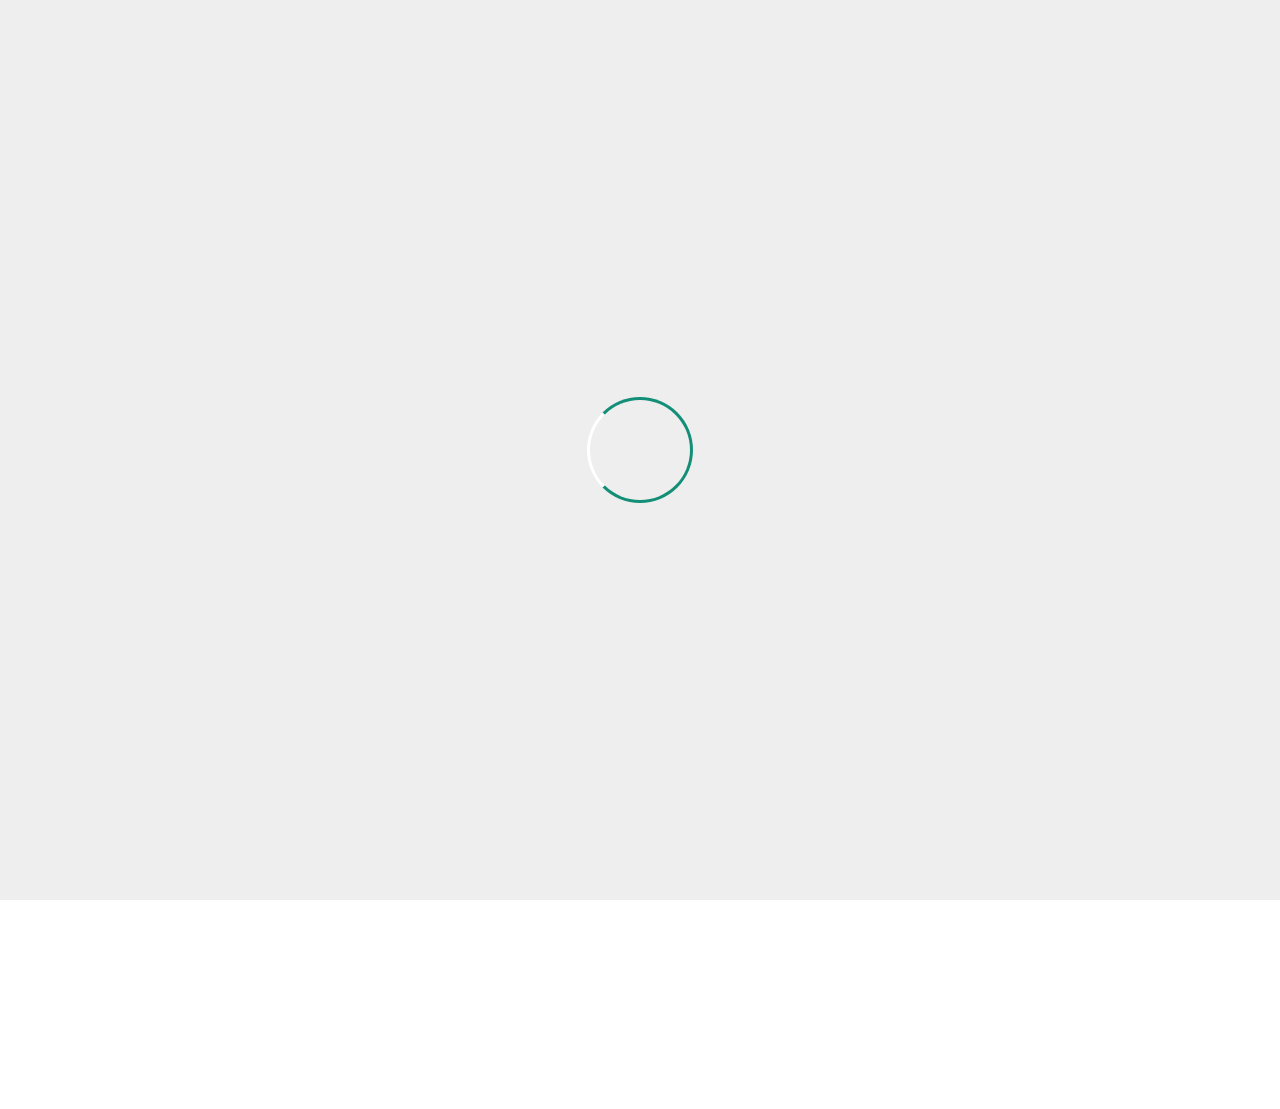
<file: beritabarca.html>
<html>
    <head>
        <meta charset="utf-8">
        <meta name="viewport" content="width=device-width, initial-scale=1">
        <title>BARCA BANGKRUT PART 2?</title>
        <link rel="stylesheet" type="text/css" href="css/style.css"> 
        <link rel="stylesheet" type="text/css" href="https://cdnjs.cloudflare.com/ajax/libs/font-awesome/6.2.0/css/all.min.css">
        <script src="https://code.jquery.com/jquery-3.6.1.min.js" integrity="sha256-o88AwQnZB+VDvE9tvIXrMQaPlFFSUTR+nldQm1LuPXQ=" crossorigin="anonymous"></script>
    </head>
    <body>
        <div class="bg-loader">
            <div class="loader"></div>
        </div>

        <div class="medsos">
           <div class="container">
              <ul> 
                <li><a href="#"><i class="fa-brands fa-facebook"></i></a></li>
                <li><a href="https://www.youtube.com/channel/UCWERu6QM6UQXnsrnfQktFSQ"><i class="fa-brands fa-youtube"></i></a></li>
                <li><a href="#"><i class="fa-brands fa-instagram"></i></a></li>
              </ul>
           </div>
        </div>
        <header>
            <div class="container">
                <h1><a href="index.html">YT ZF GAMING</a></h1>
                <ul>
                    <li class="active"><a href="index.html">HOME</a></li>
                    <li><a href="berita.html">BERITA</a></li>
                    <li><a href="video.html">VIDEO</a></li>
                    <li><a href="tentangkami.html">TENTANG KAMI</a></li>
                </ul>
            </div>
        </header>
       
        <section class="berita1">
            <div class="container"></div>
            <h3>BARCA BANGKRUT PART 2?</h3> 
            <br>
            <p>Pada januari, Barcelona merilis laporan keuanganan klub sebesar 1.173 juta eoro atau sekitar rp 20 triliun. utang tersebut dikarenakan ketidakseimbangan neraca finansial klub.</p>
            <br>
            <p>Barcelona mendapat pemasukan sebesar 855 juta euro (Rp 15 triliun) sepanjang musim lalu, lebih rendah dari pengeluarannya yang mencapai 955 juta euro (Rp 16,3 triliun).</p>
            <br>
            <p>Dan kabarnya Barcelona akan menyewakan stadionya yang benama camp nou. </p>
            <br>
            <p>namun semasa jabatan presiden dijabat oleh Josep Maria Bartomeu dan di gantikan dengan Joan Laporta,Berbagai tindakan Laporta lakukan demi menyelamatkan salah satu klub legenda yang mengalami salah urus itu. </p>
            <br>
            <p>Kebijakan-kebijakan seperti pemotongan gaji pemain, hingga penjualan pemain-pemain bintang terpaksa dilakukan. Termasuk salah satu yang paling viral ialah  Barca harus melepas amunisi utama peraih tujuh kali Ballon d'Or mereka,  yaitu Lionel Messi.  </p>
            <br>
            <p>Namun kini awan tebal yang membuat pesawat Barcelona seolah kehilangan kendali itu pelan-pelan mulai menghilang. </p>
            <br>
            <p>30 Juni 2022 Barca bahkan berhasil menjual salah satu aset senilai 267 juta euro setelah mencapai kesepakatan dengan grup investasi Sixth Street. Selain itu, Barca juga nampaknya akan menjual 15% hak siar mereka lagi, serta saham perusahaan Barca Licensing & Merchandising sebanyak 49,9%. </p>
            <br>
            <p>Dan dengan begitu Barcelona secara mengejutkan merekrut beberapa pemain salah satunya adalah lewandoski. Lewandowski rupanya tak keberatan dengan nominal gaji lebih rendah karena tekadnya pindah ke Camp Nou karena mencari tantangan baru. </p>
            <br>
            <p>Begini tanggapan lewandoski "Saya ingin bermain di liga selain Bundesliga, saya telah membuat keputusan itu sejak lama. Tapi saya harus menekankan bahwa itu adalah keputusan tersulit dalam hidup saya," kata Lewandowski kepada Bild. "Saya ingin tinggal di tempat lain, menemukan sesuatu yang baru dengan keluarga saya. Putri saya Klara akan pergi ke sekolah tahun depan, kami harus membuat keputusan. Dan keputusan itu adalah bahwa itu harus menjadi sesuatu yang baru. Jika tidak sekarang, itu mungkin tidak akan pernah mungkin terjadi. Itu adalah kesempatan unik." </p>
            <br>
            <p>Dengan datangnya lewandoski tentunya di harapkan bisa menjadi pembeda permainan dan pemasukan tim.</p>
            <br>
            <p>Namun itu tidak berjalan mulus. Pada saat melawan Bayern di pertandingan uefa champions league, Barcelona kalah 3-0 dari Bayern. Oleh karena itu Barcelona harus turun kasta ke eropa uefa league atau liga malam jumat. Hal ini pasti membuat semua pendapatan barca menurun. Dan di gadang gadang barca akan bangkrut part 2</p>
            <br>
            <br>
            <a href="">
                <iframe width="560" height="315" src="https://www.youtube.com/embed/WLFjy0ng3jM" title="YouTube video player" frameborder="0" allow="accelerometer; autoplay; clipboard-write; encrypted-media; gyroscope; picture-in-picture" allowfullscreen></iframe>
            </a>
        </section>

        <script type="text/javascript">
            $(document).ready(function(){
                $(".bg-loader").hide();
            })
        </script>
    </body>
</html>
</file>
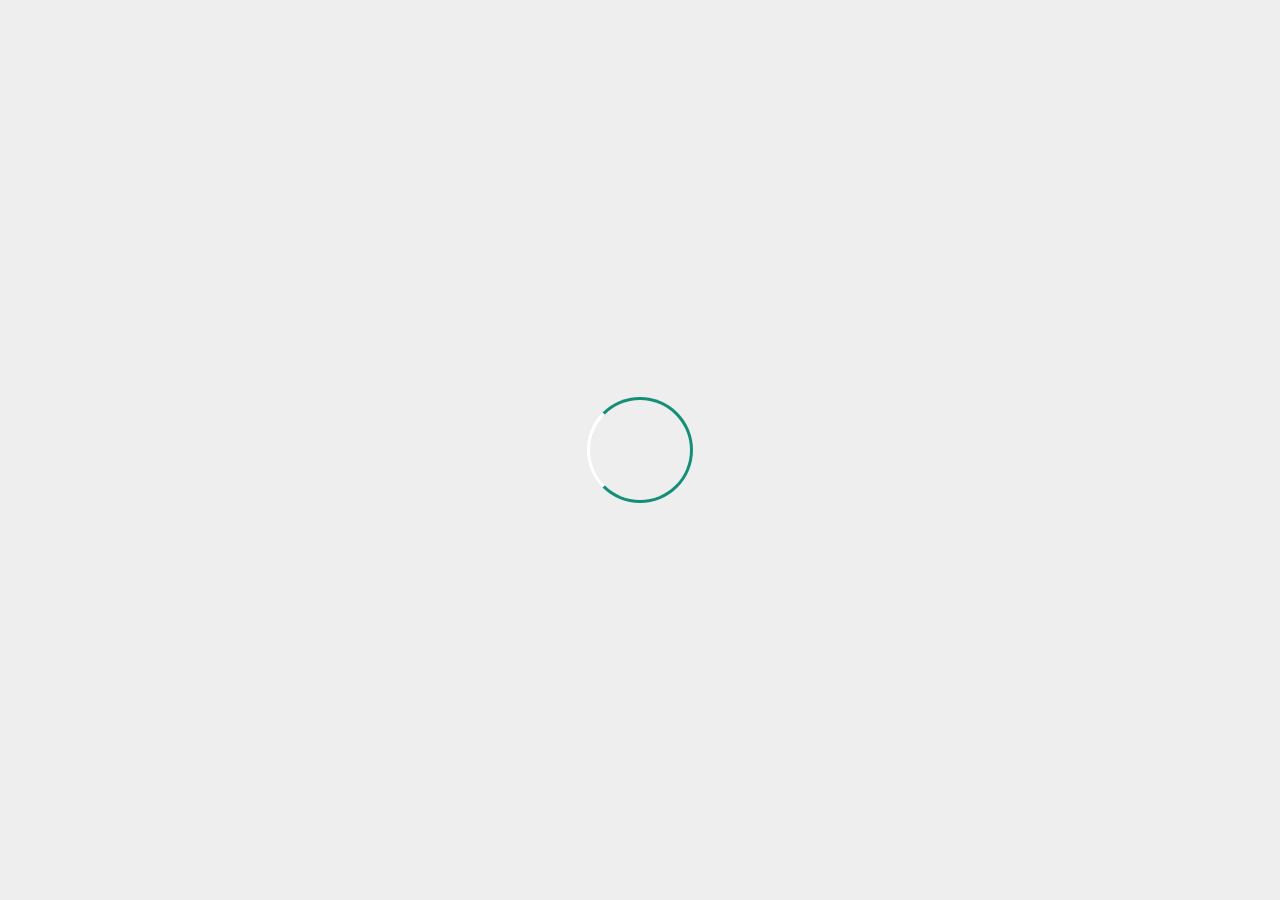
<file: beritacapres.html>
<html>
    <head>
        <meta charset="utf-8">
        <meta name="viewport" content="width=device-width, initial-scale=1">
        <title>10 kandidat calon presiden</title>
        <link rel="stylesheet" type="text/css" href="css/style.css"> 
        <link rel="stylesheet" type="text/css" href="https://cdnjs.cloudflare.com/ajax/libs/font-awesome/6.2.0/css/all.min.css">
        <script src="https://code.jquery.com/jquery-3.6.1.min.js" integrity="sha256-o88AwQnZB+VDvE9tvIXrMQaPlFFSUTR+nldQm1LuPXQ=" crossorigin="anonymous"></script>
    </head>
    <body>
        <div class="bg-loader">
            <div class="loader"></div>
        </div>

        <div class="medsos">
           <div class="container">
              <ul> 
                <li><a href="#"><i class="fa-brands fa-facebook"></i></a></li>
                <li><a href="https://www.youtube.com/channel/UCWERu6QM6UQXnsrnfQktFSQ"><i class="fa-brands fa-youtube"></i></a></li>
                <li><a href="#"><i class="fa-brands fa-instagram"></i></a></li>
              </ul>
           </div>
        </div>
        <header>
            <div class="container">
                <h1><a href="index.html">YT ZF GAMING</a></h1>
                <ul>
                    <li class="active"><a href="index.html">HOME</a></li>
                    <li><a href="berita.html">BERITA</a></li>
                    <li><a href="video.html">VIDEO</a></li>
                    <li><a href="tentangkami.html">TENTANG KAMI</a></li>
                </ul>
            </div>
        </header>
       
        <section class="berita1">
            <div class="container"></div>
            <h3>10 kandidat calon presiden</h3> 
            <br>
            <ol>
                <li>1. Ganjar pranowo</li>
                <br>
                <li>2. Prabowo subianto</li>
                <br>
                <li>3. Anies baswedan</li>
                <br>
                <li>4. Ridwan kamil</li>
                <br>
                <li>5. Sandiaga uno</li>
                <br>
                <li>6. Puan maharani</li>
                <br>
                <li>7. Erick thohir</li>
                <br>
                <li>8. Agus H Yudhyono</li>
                <br>
                <li>9. Khofifah indar parawansa</li>
                <br>
                <li>10. Airlangga Hartarto</li>
            </ol>
 
            <a href="">
                <iframe width="560" height="315" src="https://www.youtube.com/embed/5KJbfVk_378" title="YouTube video player" frameborder="0" allow="accelerometer; autoplay; clipboard-write; encrypted-media; gyroscope; picture-in-picture" allowfullscreen></iframe>
            </a>
        </section>

        <script type="text/javascript">
            $(document).ready(function(){
                $(".bg-loader").hide();
            })
        </script>
    </body>
</html>
</file>
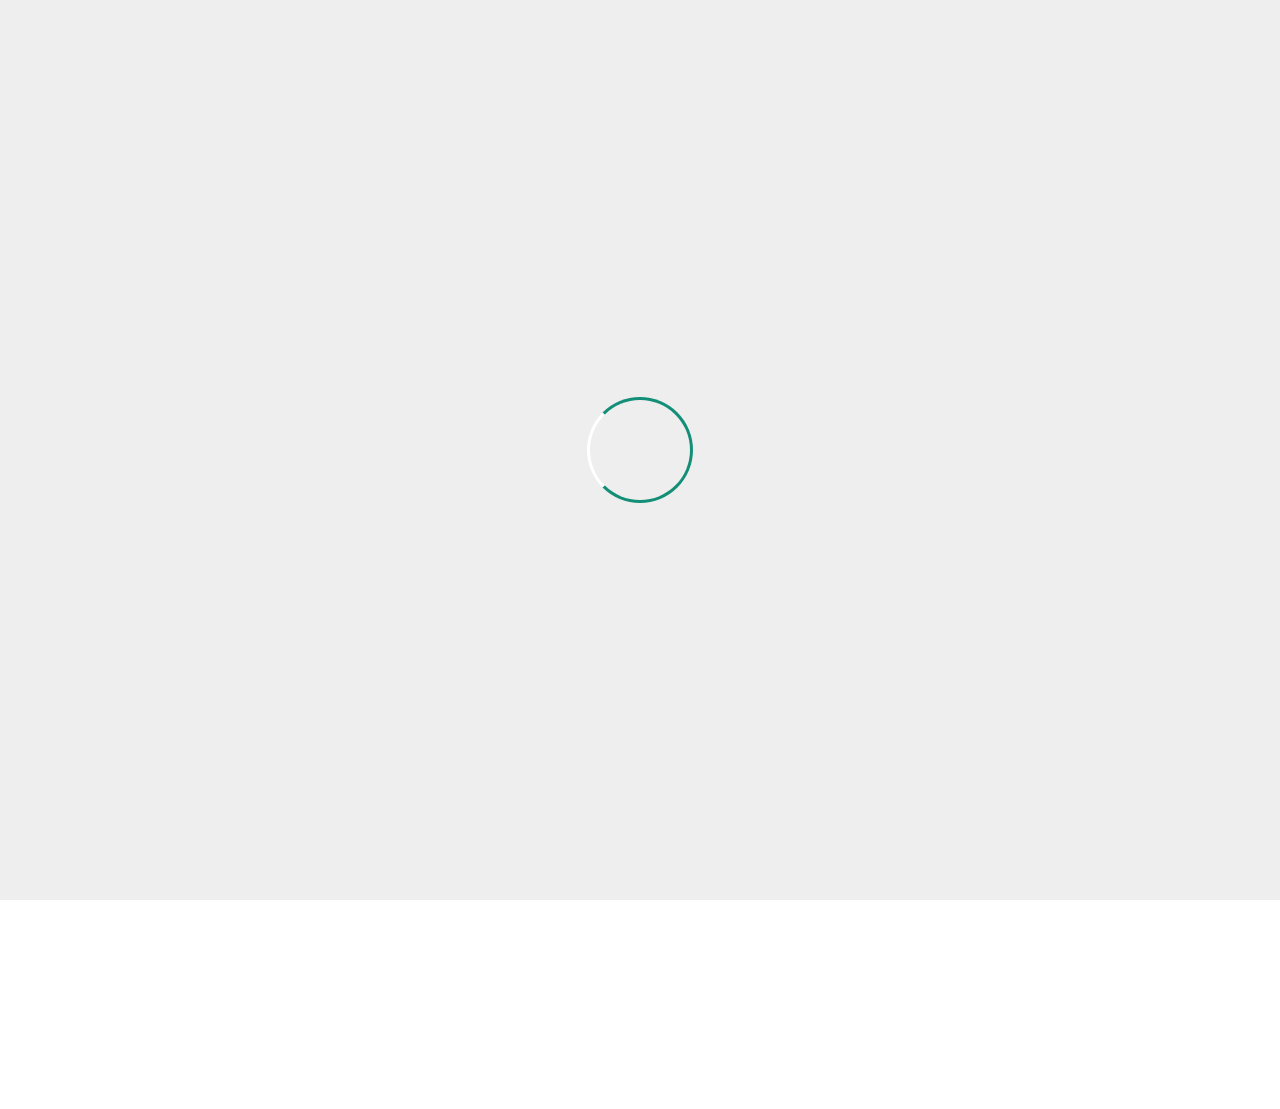
<file: beritalesty.html>
<html>
    <head>
        <meta charset="utf-8">
        <meta name="viewport" content="width=device-width, initial-scale=1">
        <title>LESTY KEJORA BAIKAN SAMA RISKY BILLAR?</title>
        <link rel="stylesheet" type="text/css" href="css/style.css"> 
        <link rel="stylesheet" type="text/css" href="https://cdnjs.cloudflare.com/ajax/libs/font-awesome/6.2.0/css/all.min.css">
        <script src="https://code.jquery.com/jquery-3.6.1.min.js" integrity="sha256-o88AwQnZB+VDvE9tvIXrMQaPlFFSUTR+nldQm1LuPXQ=" crossorigin="anonymous"></script>
    </head>
    <body>
        <div class="bg-loader">
            <div class="loader"></div>
        </div>

        <div class="medsos">
           <div class="container">
              <ul> 
                <li><a href="#"><i class="fa-brands fa-facebook"></i></a></li>
                <li><a href="https://www.youtube.com/channel/UCWERu6QM6UQXnsrnfQktFSQ"><i class="fa-brands fa-youtube"></i></a></li>
                <li><a href="#"><i class="fa-brands fa-instagram"></i></a></li>
              </ul>
           </div>
        </div>
        <header>
            <div class="container">
                <h1><a href="index.html">YT ZF GAMING</a></h1>
                <ul>
                    <li class="active"><a href="index.html">HOME</a></li>
                    <li><a href="berita.html">BERITA</a></li>
                    <li><a href="video.html">VIDEO</a></li>
                    <li><a href="tentangkami.html">TENTANG KAMI</a></li>
                </ul>
            </div>
        </header>
       
        <section class="berita1">
            <div class="container"></div>
            <h3>LESTY KEJORA BAIKAN SAMA RISKY BILLAR?</h3> 
            <br>
            <p>listy kejora  terkena kdrt dari risky billar di cilandak Jakarta selatan pada rabu 28 september 2022 </p>
            <br>
            <p>Atas hal itu, lesty kejora melaporkan risky billar pada hari itu juga.  Selain itu lesty kejora dikabarkan di rawat di rumah sakit usai menjadi korban kdrt yang dilakukan risky billar. </p>
            <br>
            <p>Lantas bagaimana reaksi keluarganya? "Ya kalau aku lihat yang mereka (orang tua) sementara ini belum banyak bicara sih,"  dilansir detikHot, Jumat 30 september 2022. </p>
            <br>
            <p>Kabid Humas Polda Metro Jaya Kombes Endra Zulpan mengatakan, penyidik Polres Metro Jakarta Selatan sudah meminta keterangan awal terhadap Lesti terkait dugaan KDRT tersebut.  </p>
            <br>
            <p>Berdasarkan hasil pemeriksaan dugaan penganiayaan yang dilakukan oleh Rizki terjadi sebanyak dua kali. </p>
            <br>
            <p>Kejadian pertama terjadi pada Rabu 28 september 2022 dini hari sekitar pukul 01.15 WIB. Kala itu, Rizki disebut mendorong dan membanting Lesti di kamar beberapa kali.</p>
            <br>
            <p>Setelah itu, Rizky Billar kembali menganiaya Lesti pada Rabu pagi sekitar pukul 09.47 WIB.pada kejadian itu Rizky diduga menarik lesty ke arah kamar mandi dan membantingnya ke lantai beberapa kali.  </p>
            <br>
            <p>Akibatnya, Lesti mengaku mengalami sakit di sejumlah bagian tubuhnya. </p>
            <br>
            <p>namun terlapas dari itu semua, lesty kejora telah mencabut kekerasan rumah tanggga yang dilakukan risky billar.  </p>
            <br>
            <p>Lesti angkat  suara atas alasan mengapa  dirinya mencabut laporan tersebut.  </p>
            <br>
            <p>Dia mengatakan, Rizky Billar sudah meminta maaf. Selain itu, pihak keluarga Lesti juga telah memaafkan suaminya."Alasannya anak saya karena bagaimana pun suami saya bapak dari anak saya, dan beliau juga sudah mengakui perbuatan dan meminta maaf pada saya dan keluarga bapak saya," terang Lesti di Polres Jakarta, Selatan, melansir dari Detik, Jumat 14 oktober 2022.   </p>
            <br>
            <p>Selain itu untuk meredam berita yang semakin panas, aldi taher membuat music video yang berjudul “lesty billar sayang risky billar” yang sudah di tonton 369 rb kali ditonton.  </p>
            <br>
            <p>Tapi terlepas hal itu tampaknya lesty dan risky billar sudah mulai berdamai hal itu di tandai berenang Bersama yang di uploud pada instragramnya risky billar.  </p>
            <br>
            <br>
            <a href="">
                <iframe width="560" height="315" src="https://www.youtube.com/embed/-eLcybz4a-Q" title="YouTube video player" frameborder="0" allow="accelerometer; autoplay; clipboard-write; encrypted-media; gyroscope; picture-in-picture" allowfullscreen></iframe>
        </section>

        <script type="text/javascript">
            $(document).ready(function(){
                $(".bg-loader").hide();
            })
        </script>
    </body>
</html>
</file>
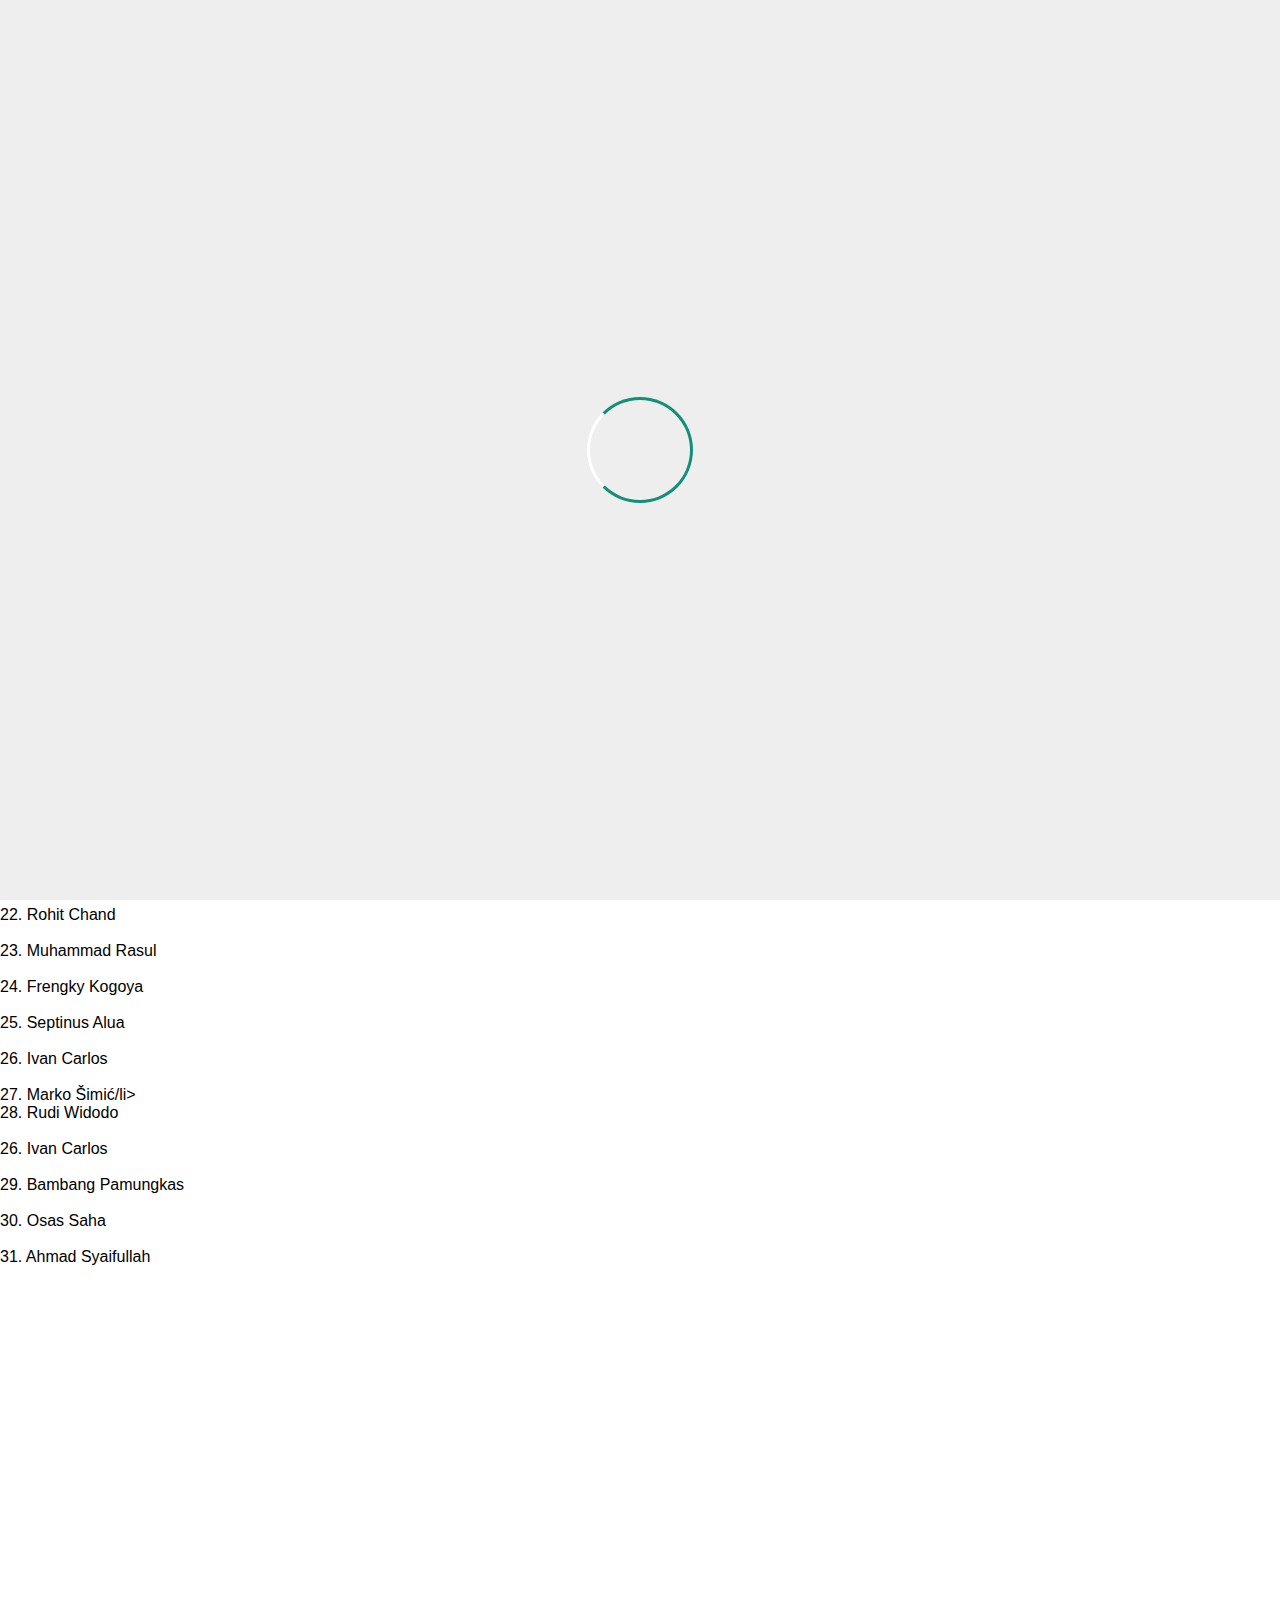
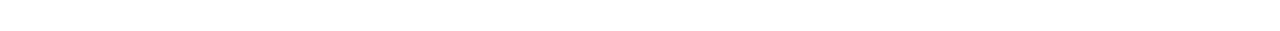
<file: beritapersija.html>
<html>
    <head>
        <meta charset="utf-8">
        <meta name="viewport" content="width=device-width, initial-scale=1">
        <title>DAFTAR SQUAD PERSIJA JUARA TAHUN 2018</title>
        <link rel="stylesheet" type="text/css" href="css/style.css"> 
        <link rel="stylesheet" type="text/css" href="https://cdnjs.cloudflare.com/ajax/libs/font-awesome/6.2.0/css/all.min.css">
        <script src="https://code.jquery.com/jquery-3.6.1.min.js" integrity="sha256-o88AwQnZB+VDvE9tvIXrMQaPlFFSUTR+nldQm1LuPXQ=" crossorigin="anonymous"></script>
    </head>
    <body>
        <div class="bg-loader">
            <div class="loader"></div>
        </div>

        <div class="medsos">
           <div class="container">
              <ul> 
                <li><a href="#"><i class="fa-brands fa-facebook"></i></a></li>
                <li><a href="https://www.youtube.com/channel/UCWERu6QM6UQXnsrnfQktFSQ"><i class="fa-brands fa-youtube"></i></a></li>
                <li><a href="#"><i class="fa-brands fa-instagram"></i></a></li>
              </ul>
           </div>
        </div>
        <header>
            <div class="container">
                <h1><a href="index.html">YT ZF GAMING</a></h1>
                <ul>
                    <li class="active"><a href="index.html">HOME</a></li>
                    <li><a href="berita.html">BERITA</a></li>
                    <li><a href="video.html">VIDEO</a></li>
                    <li><a href="tentangkami.html">TENTANG KAMI</a></li>
                </ul>
            </div>
        </header>
       
        <section class="berita1">
            <div class="container"></div>
            <h3>DAFTAR SQUAD PERSIJA JUARA TAHUN 2018</h3> 
            <br>
            <ol>
                <li>1. Andritany Ardhiyasa</li>
                <br>
                <li>2. Rizky Darmawan</li>
                <br>
                <li>3. Daryono</li>
                <br>
                <li>4. Aed Tri Oka</li>
                <br>
                <li>5. Jaimerson</li>
                <br>
                <li>6. Maman Abdurrahman</li>
                <br>
                <li>7. Gunawan Dwi Cahyo</li>
                <br>
                <li>8. Ismed Sofyan (captain)</li>
                <br>
                <li>9. Valentino Telaubun</li>
                <br>
                <li>10. Rezaldi Hehanusa</li>
                <br>
                <li>11. Desly Romandhiance</li>
                <br>
                <li>12. Vava Mario Yagalo</li>
                <br>
                <li>14. Ramdani Lestaluhu</li>
                <br>
                <li>15. Novri Setiawan</li>
                <br>
                <li>16. Asri Akbar</li>
                <br>
                <li>17. N. Fatchurahman</li>
                <br>
                <li>18. Yan Pieter Nasadit</li>
                <br>
                <li>19. Riko Simanjuntak</li>
                <br>
                <li>20. Fitra Ridwan k</li>
                <br>
                <li>21. Sandi Sute</li>
                <br>
                <li>22. Rohit Chand</li>
                <br>
                <li>23. Muhammad Rasul</li>
                <br>
                <li>24. Frengky Kogoya</li>
                <br>
                <li>25. Septinus Alua</li>
                <br>
                <li>26. Ivan Carlos</li>
                <br>
                <li>27. Marko Šimić/li>
                <br>
                <li>28. Rudi Widodo</li>
                <br>
                <li>26. Ivan Carlos</li>
                <br>
                <li>29. Bambang Pamungkas</li>
                <br>
                <li>30. Osas Saha</li>
                <br>
                <li>31. Ahmad Syaifullah</li>
            </ol>
 
            <a href="">
                <iframe width="560" height="315" src="https://www.youtube.com/embed/5X0oBlM9BLc" title="YouTube video player" frameborder="0" allow="accelerometer; autoplay; clipboard-write; encrypted-media; gyroscope; picture-in-picture" allowfullscreen></iframe>               
            </a>
        </section>

        <script type="text/javascript">
            $(document).ready(function(){
                $(".bg-loader").hide();
            })
        </script>
    </body>
</html>
</file>
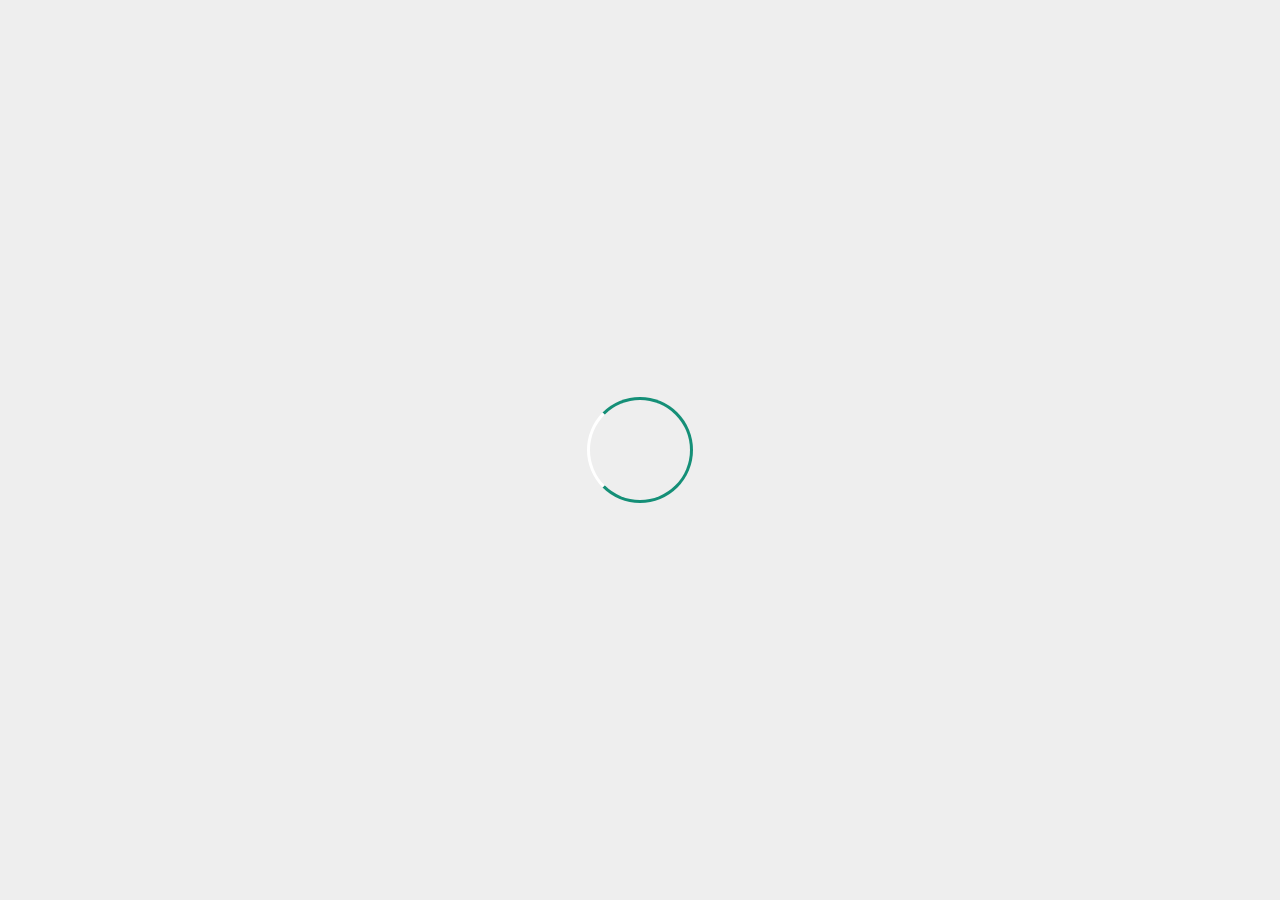
<file: beritaronaldo.html>
<html>
    <head>
        <meta charset="utf-8">
        <meta name="viewport" content="width=device-width, initial-scale=1">
        <title>Ronaldo Akhirnya Cetak Gol Lagi!!!</title>
        <link rel="stylesheet" type="text/css" href="css/style.css"> 
        <link rel="stylesheet" type="text/css" href="https://cdnjs.cloudflare.com/ajax/libs/font-awesome/6.2.0/css/all.min.css">
        <script src="https://code.jquery.com/jquery-3.6.1.min.js" integrity="sha256-o88AwQnZB+VDvE9tvIXrMQaPlFFSUTR+nldQm1LuPXQ=" crossorigin="anonymous"></script>
    </head>
    <body>
        <div class="bg-loader">
            <div class="loader"></div>
        </div>

        <div class="medsos">
           <div class="container">
              <ul> 
                <li><a href="#"><i class="fa-brands fa-facebook"></i></a></li>
                <li><a href="https://www.youtube.com/channel/UCWERu6QM6UQXnsrnfQktFSQ"><i class="fa-brands fa-youtube"></i></a></li>
                <li><a href="#"><i class="fa-brands fa-instagram"></i></a></li>
              </ul>
           </div>
        </div>
        <header>
            <div class="container">
                <h1><a href="index.html">YT ZF GAMING</a></h1>
                <ul>
                    <li class="active"><a href="index.html">HOME</a></li>
                    <li><a href="berita.html">BERITA</a></li>
                    <li><a href="video.html">VIDEO</a></li>
                    <li><a href="tentangkami.html">TENTANG KAMI</a></li>
                </ul>
            </div>
        </header>
       
        <section class="berita1">
            <div class="container"></div>
            <h3>Ronaldo Akhirnya Cetak Gol Lagi!!!</h3> 
            <br>
            <p>Pada saat Manchester united vs totenham yang berakhir menang 2-0 tetapi ada kejadian yang membuat netizen heboh. Pasalnya pemain yang bernomer punggung 7 atau yang sering kita sebut Cristiano Ronaldo dia meninggalkan lapangan old Trafford  yang menyisahkan 4 menit lagi.</p>
            <br>
            <p>Hal ini bukan semata mata dia lakukan. Cristiano Ronaldo meninggalkan old Trafford karena frustasi akhir akhir ini tidak di beri menit bermain.</p>
            <br>
            <p>Nah atas hal itu Ronaldo di beri sanksi tidak dibawa atau tidak boleh Latihan untuk pertandingan selanjutnya tepatnya chelsea.</p>
            <br>
            <p>Erik ten hag pun angkat suara "Tentu ini akan menjadi refleksi untuk Ronaldo, lebih jauh dari itu, ini juga ini harus jadi pelajaran untuk yang lain. Di awal musim saya sudah berpesan, harus ada konsekuensi jika ada tindakan seperti itu. Sepakbola adalah olahraga tim, jd semua harus memenuhi standar yg ada." </p>
            <br>
            <p>Pada saat Manchester united vs chealse hampir saja Manchester united kalah. Tapi di menit menit terakhir casemero sebagai superhero mencetak goll lewat sundulan. Banyak  orang yang mengatakan semangat juang di real madrid masih di bawa atau ada. Atas hal itu Casemiro mendapatkan banyak pujian dari fansnya. </p>
            <br>
            <p>Pada pertandingan selanjutnya, Manchester united vs sherrif akhirnya Ronaldo kembali ke sesi Latihan. Setelah menyelesaikan masalah dengan manajer erick tenhanng.</p>
            <br>
            <p>Pada saat laga, mu mencetak gol pertama pada menit 44 oleh dlogo dalot. Gol kedua di cetak pada menit 65 oleh Marcus rashford. Akhirnya gol ke tiga di cetak pada menit 81 oleh Ronaldo yang menerima umpan dari Bruno frenandes lewat bola rebound yang tadinya di tepis kiper. Ronaldo melakukan selebrasi bersyukur atas dirinya yang perlahan lahan membaik. Selain itu di instragramnya mengucapkan selamat untuk timnya.</p>
            <br>
            <br>
            <a href="">
                <iframe width="560" height="315" src="https://www.youtube.com/embed/956s4aoU8T8" title="YouTube video player" frameborder="0" allow="accelerometer; autoplay; clipboard-write; encrypted-media; gyroscope; picture-in-picture" allowfullscreen></iframe>
            </a>
        </section>

        <script type="text/javascript">
            $(document).ready(function(){
                $(".bg-loader").hide();
            })
        </script>
    </body>
</html>
</file>
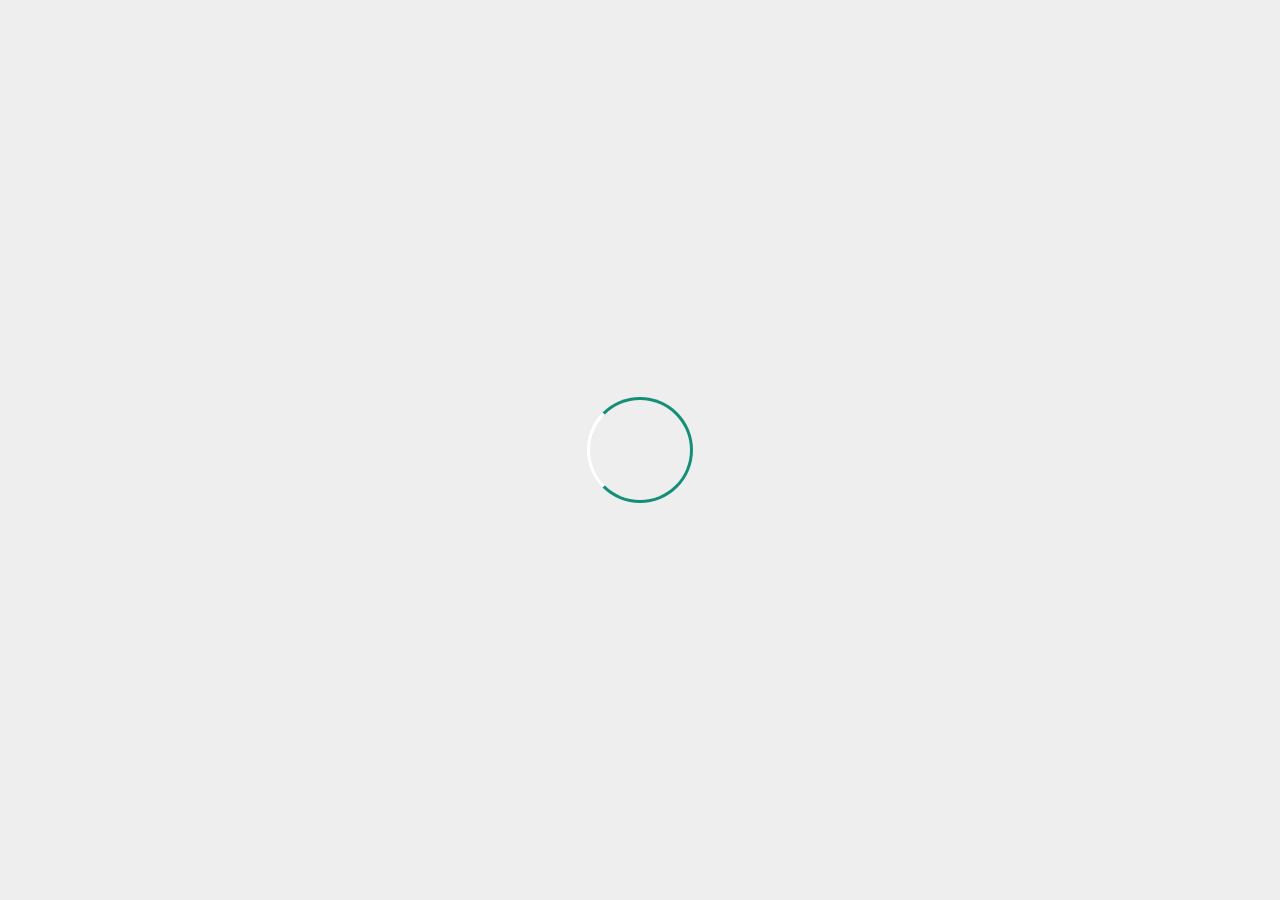
<file: tentangkami.html>
<html>
    <head>
        <meta charset="utf-8">
        <meta name="viewport" content="width=device-width, initial-scale=1">
        <title>YT ZF GAMING</title>
        <link rel="stylesheet" type="text/css" href="css/style.css"> 
        <link rel="stylesheet" type="text/css" href="https://cdnjs.cloudflare.com/ajax/libs/font-awesome/6.2.0/css/all.min.css">
        <script src="https://code.jquery.com/jquery-3.6.1.min.js" integrity="sha256-o88AwQnZB+VDvE9tvIXrMQaPlFFSUTR+nldQm1LuPXQ=" crossorigin="anonymous"></script>
    </head>
    <body>
        <div class="bg-loader">
            <div class="loader"></div>
        </div>

        <div class="medsos">
           <div class="container">
              <ul> 
                <li><a href="#"><i class="fa-brands fa-facebook"></i></a></li>
                <li><a href="https://www.youtube.com/channel/UCWERu6QM6UQXnsrnfQktFSQ"><i class="fa-brands fa-youtube"></i></a></li>
                <li><a href="#"><i class="fa-brands fa-instagram"></i></a></li>
              </ul>
           </div>
        </div>
        <header>
            <div class="container">
                <h1><a href="index.html">YT ZF GAMING</a></h1>
                <ul>
                    <li class="active"><a href="index.html">HOME</a></li>
                    <li><a href="berita.html">BERITA</a></li>
                    <li><a href="video.html">VIDEO</a></li>
                    <li><a href="tentangkami.html">TENTANG KAMI</a></li>
                </ul>
            </div>
        </header>

        <section class="tentangkami1">
            <div class="container"></div>
            <h3>TENTANG KAMI</h3> 
            <p>Saya zaki Farhan Rifai sebagai pembuat website ini. Semoga website ini dapat berguna bagi semua orang.</p>
        </section>

        <script type="text/javascript">
            $(document).ready(function(){
                $(".bg-loader").hide();
            })
        </script>
    </body>
</html>
</file>
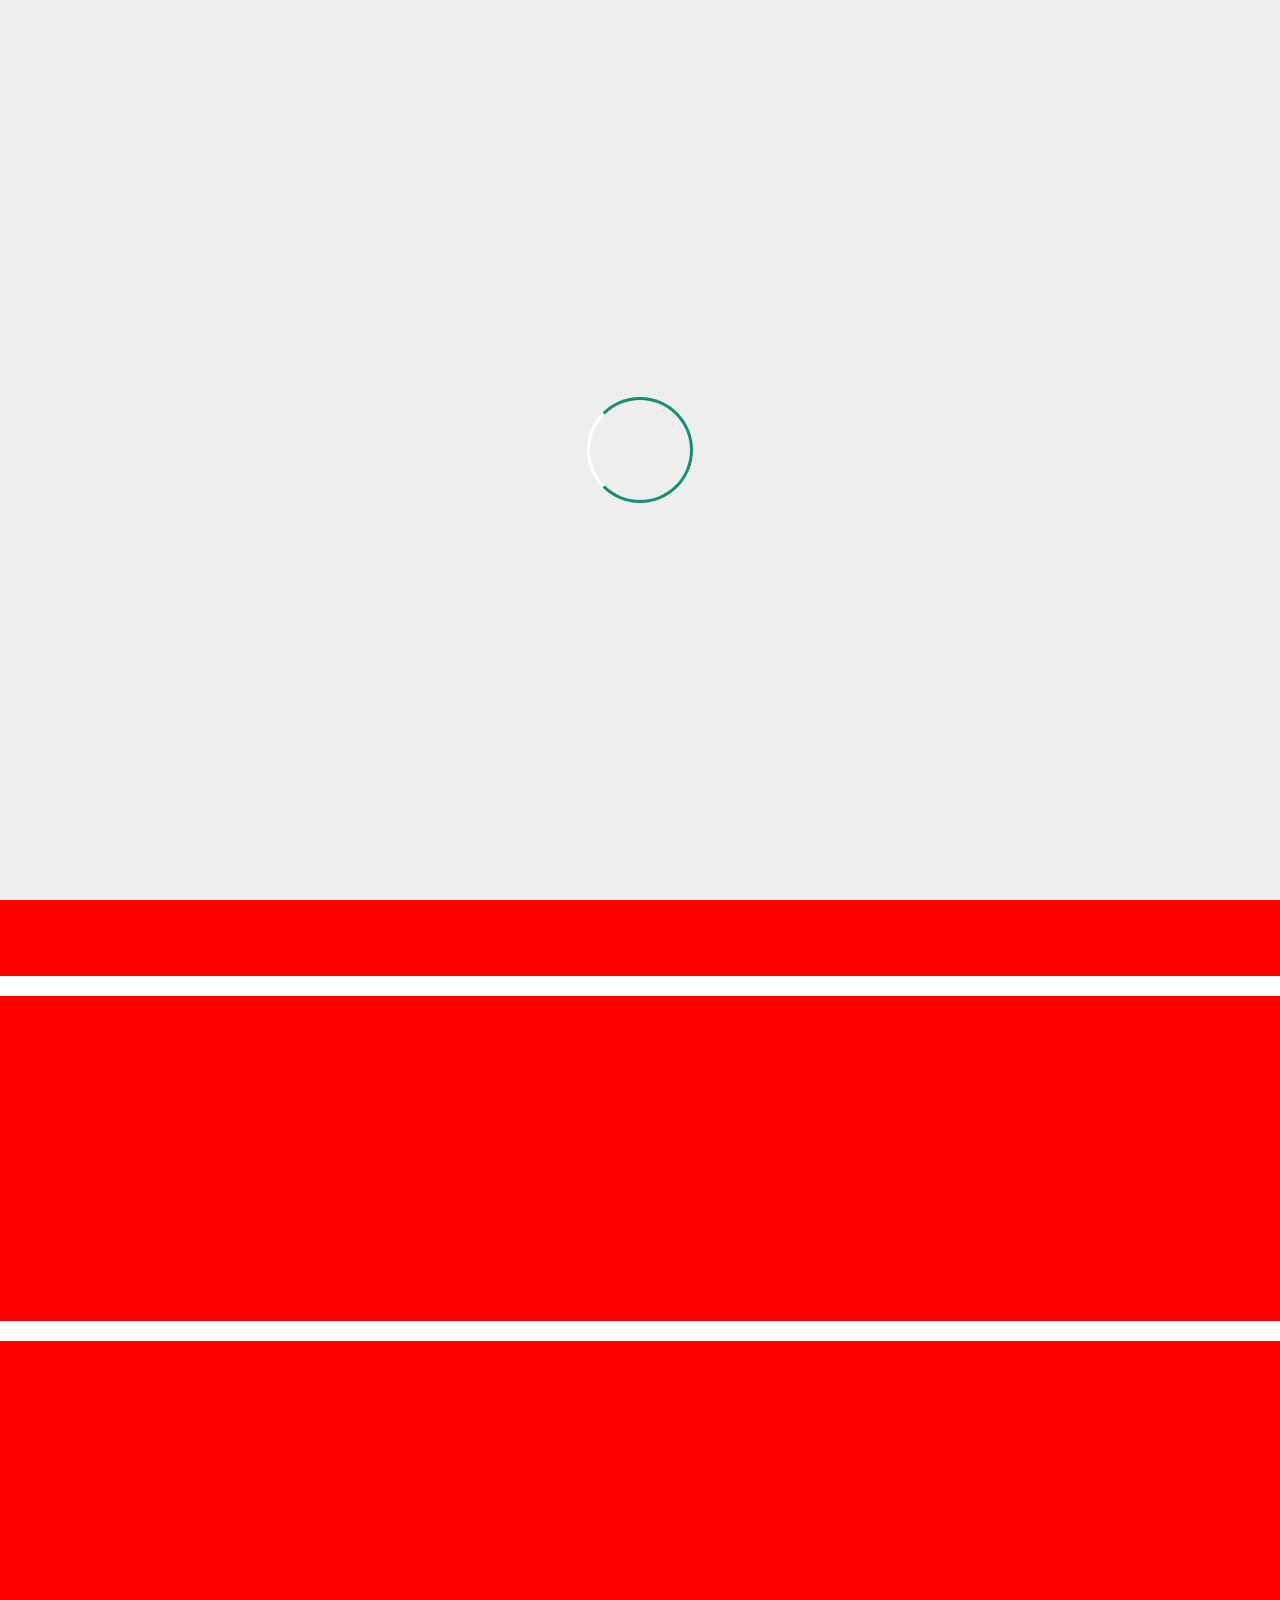
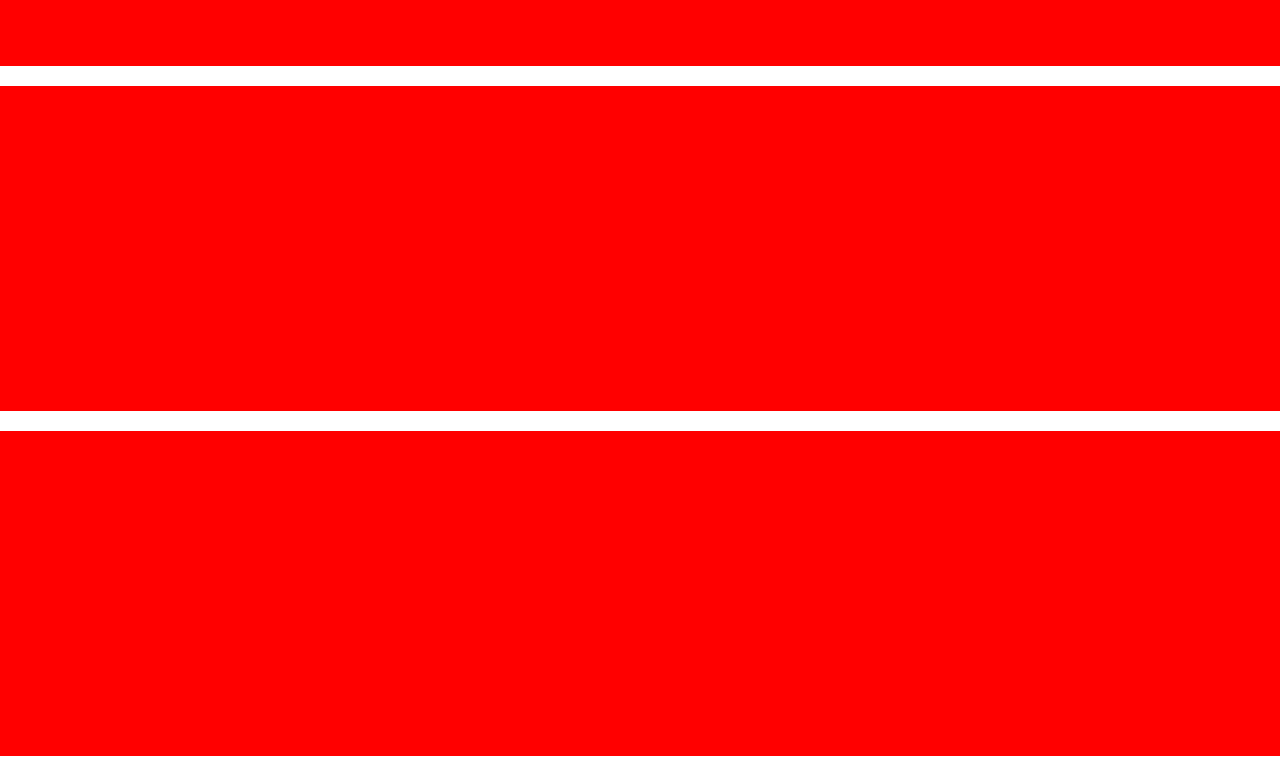
<file: video.html>
<html>
    <head>
        <meta charset="utf-8">
        <meta name="viewport" content="width=device-width, initial-scale=1">
        <title>YT ZF GAMING</title>
        <link rel="stylesheet" type="text/css" href="css/style.css"> 
        <link rel="stylesheet" type="text/css" href="https://cdnjs.cloudflare.com/ajax/libs/font-awesome/6.2.0/css/all.min.css">
        <script src="https://code.jquery.com/jquery-3.6.1.min.js" integrity="sha256-o88AwQnZB+VDvE9tvIXrMQaPlFFSUTR+nldQm1LuPXQ=" crossorigin="anonymous"></script>
    </head>
    <body>
        <div class="bg-loader">
            <div class="loader"></div>
        </div>

        <div class="medsos">
           <div class="container">
              <ul> 
                <li><a href="#"><i class="fa-brands fa-facebook"></i></a></li>
                <li><a href="https://www.youtube.com/channel/UCWERu6QM6UQXnsrnfQktFSQ"><i class="fa-brands fa-youtube"></i></a></li>
                <li><a href="#"><i class="fa-brands fa-instagram"></i></a></li>
              </ul>
           </div>
        </div>
        <header>
            
            <div class="container">
                <h1><a href="index.html">YT ZF GAMING</a></h1>
                <ul>
                    <li class="active"><a href="index.html">HOME</a></li>
                    <li><a href="berita.html">BERITA</a></li>
                    <li><a href="video.html">VIDEO</a></li>
                    <li><a href="tentangkami.html">TENTANG KAMI</a></li>
                </ul>
            </div>
        </header>

        <section class="label">
            <div class="container">
                <p>Home/Video</p>
            </div>
        </section>
        
        <section class="video">
            <div class="container"></div>
            <h3>VIDEO</h3>
            <div class="col-5">
                <a href="">
                    <iframe width="560" height="315" src="https://www.youtube.com/embed/956s4aoU8T8" title="YouTube video player" frameborder="0" allow="accelerometer; autoplay; clipboard-write; encrypted-media; gyroscope; picture-in-picture" allowfullscreen></iframe>
                </a>
            </div>
            <div class="col-5">
                <a href="">
                    <iframe width="560" height="315" src="https://www.youtube.com/embed/5KJbfVk_378" title="YouTube video player" frameborder="0" allow="accelerometer; autoplay; clipboard-write; encrypted-media; gyroscope; picture-in-picture" allowfullscreen></iframe>
                </a>
            </div>
            <div class="col-5">
                <a href="">
                    <iframe width="560" height="315" src="https://www.youtube.com/embed/qS1G96sjR0w" title="YouTube video player" frameborder="0" allow="accelerometer; autoplay; clipboard-write; encrypted-media; gyroscope; picture-in-picture" allowfullscreen></iframe>
                </a>
            </div>
            <div class="col-5">
                <a href="">
                    <iframe width="560" height="315" src="https://www.youtube.com/embed/-eLcybz4a-Q" title="YouTube video player" frameborder="0" allow="accelerometer; autoplay; clipboard-write; encrypted-media; gyroscope; picture-in-picture" allowfullscreen></iframe>
                </a>
            </div>
            <div class="col-5">
                <a href="">
                    <iframe width="560" height="315" src="https://www.youtube.com/embed/WLFjy0ng3jM" title="YouTube video player" frameborder="0" allow="accelerometer; autoplay; clipboard-write; encrypted-media; gyroscope; picture-in-picture" allowfullscreen></iframe>
                </a>
            </div>
            <div class="col-5">
                <a href="">
                    <iframe width="560" height="315" src="https://www.youtube.com/embed/gnER1y_ZjmU" title="YouTube video player" frameborder="0" allow="accelerometer; autoplay; clipboard-write; encrypted-media; gyroscope; picture-in-picture" allowfullscreen></iframe>
                </a>
            </div>
            <div class="col-5">
                <a href="">
                    <iframe width="560" height="315" src="https://www.youtube.com/embed/5X0oBlM9BLc" title="YouTube video player" frameborder="0" allow="accelerometer; autoplay; clipboard-write; encrypted-media; gyroscope; picture-in-picture" allowfullscreen></iframe>                </a>
            </div>
            <div class="col-5">
                <a href="">
                    <iframe width="560" height="315" src="https://www.youtube.com/embed/BdK6mkuXHDU" title="YouTube video player" frameborder="0" allow="accelerometer; autoplay; clipboard-write; encrypted-media; gyroscope; picture-in-picture" allowfullscreen></iframe>
            </div>
            <div class="col-5">
                <a href="">
                    <iframe width="560" height="315" src="https://www.youtube.com/embed/7YsBcDqOoFM" title="YouTube video player" frameborder="0" allow="accelerometer; autoplay; clipboard-write; encrypted-media; gyroscope; picture-in-picture" allowfullscreen></iframe>
                </a>
            </div>
            <div class="col-5">
                <a href="">
                    <iframe width="560" height="315" src="https://www.youtube.com/embed/qBaZ_fW-xcE" title="YouTube video player" frameborder="0" allow="accelerometer; autoplay; clipboard-write; encrypted-media; gyroscope; picture-in-picture" allowfullscreen></iframe>
                </a>
            </div>
            <div class="col-5">
                <a href="">
                    <iframe width="560" height="315" src="https://www.youtube.com/embed/bUBTjmoJ6lA" title="YouTube video player" frameborder="0" allow="accelerometer; autoplay; clipboard-write; encrypted-media; gyroscope; picture-in-picture" allowfullscreen></iframe>                </a>
            </div>
            <div class="col-5">
                <a href="">
                    <iframe width="560" height="315" src="https://www.youtube.com/embed/I41B1plolEk" title="YouTube video player" frameborder="0" allow="accelerometer; autoplay; clipboard-write; encrypted-media; gyroscope; picture-in-picture" allowfullscreen></iframe>                </a>
            </div>
        </section>
        
        <script type="text/javascript">
            $(document).ready(function(){
                $(".bg-loader").hide();
            })
        </script>
    </body>
</html>
</file>
<file: css/style.css>
* {
    padding:0;
    margin:0;
    font-family: sans-serif;
}
a  {
    color: inherit;
    text-decoration: none;
}
.medsos {
    padding: 5px 0;
    background-color: #148F77;
}
.medsos ul li {
    display: inline-block;
    color: #fff;
    margin-right: 10px;
}
.container {
    width: 80%;
    margin: 0% auto;
}
.container:after {
    content:'';
    display: block;
    clear: both;
}
header h1 {
    float: left;
    padding: 15px 0;
    color: #148F77;
}
header ul {
    float: right;
}
header ul li {
    display: inline-block;
}
header ul li a {
    padding: 25px 20px;
    display: inline-block;
}
header ul li a:hover {
    background-color: #148F77;
    color: #fff;
}
.active {
    background-color: #148F77;
    color: #fff;
}
.banner {
    height: 550px;
    background-image: url(../asset/GAMING.png);
    background-size: cover;
    position: relative;
    display: flex;
    justify-content: center;
    align-items: center;
}
.banner:after {
    content: '';
    display: block;
    position: absolute;
    top: 0;
    left: 0;
    right: 0;
    bottom: 0;
    background-color: rgba(20, 143, 119, .6);
}
.banner h2 {
    color: #fff;
    z-index: 1;
    padding: 20px 25px;
    border: 3px solid #fff;
}
section {
    padding: 50px 0;
}
.berita {
    text-align: center;
    background-color: #148F77;
}
.col-4{
    width: 25%;
    box-sizing: border-box;
    padding: 5px;
    float: left;
    text-align: center;
    margin-bottom: 15px;
    background-color: red;
}
.col-4 img {
    width: 100%;
}
.col-4 a:hover img  {
    transform: scale(1,2);
}
.video {
    background-color: #148F77;
    text-align: center;
}
.col-5  {
    width: 50%;
    box-sizing: border-box;
    padding: 5px;
    float: left;
    text-align: center;
    margin-bottom: 20px;
    background-color: red;
}
.col-5 video {
    width: 100%;
}
.video h3 {
    background-color: #148F77;
    padding: 10px;
}
.tentangkami {
    text-align: center;
    background-color: #148F77;
    padding: 10px;
    margin-top: auto;
}
.berita1 {
    margin-top: auto;
    padding: auto;
    background-color: white;
}
.berita1 p {
    text-align: left;
    color: black;
}
.berita1 h3 {
    text-align: center;
}
.tentangkami1 {
    background-color: white;
}
.tentangkami1 h3 {
    text-align: center;
}
@media (max-width: 768px){
    .mobile-menu {
        display: block;
    }
    header ul {
        display: none;
    }
    .col-4 {
        width: 50%;
    }
}
.bg-loader {
    background-color: #eee;
    position: fixed;
    top: 0;
    left: 0;
    right: 0;
    bottom: 0;
    z-index: 9999;
    display: flex;
    justify-content: center;
    align-items: center;
}
.bg-loader .loader{
    width: 100px;
    height: 100px;
    border: 3px solid #fff;
    border-radius: 50%;
    border-top-color: #148F77;
    border-right-color: #148F77;
    border-bottom-color: #148F77 ;
    animation: puterin .5s linear infinite;
}
@keyframes puterin {
    100%{
        transform: rotate(360deg);
    }
}
.label {
    background-color: #148F77;
    color: #fff;
}
</file>
